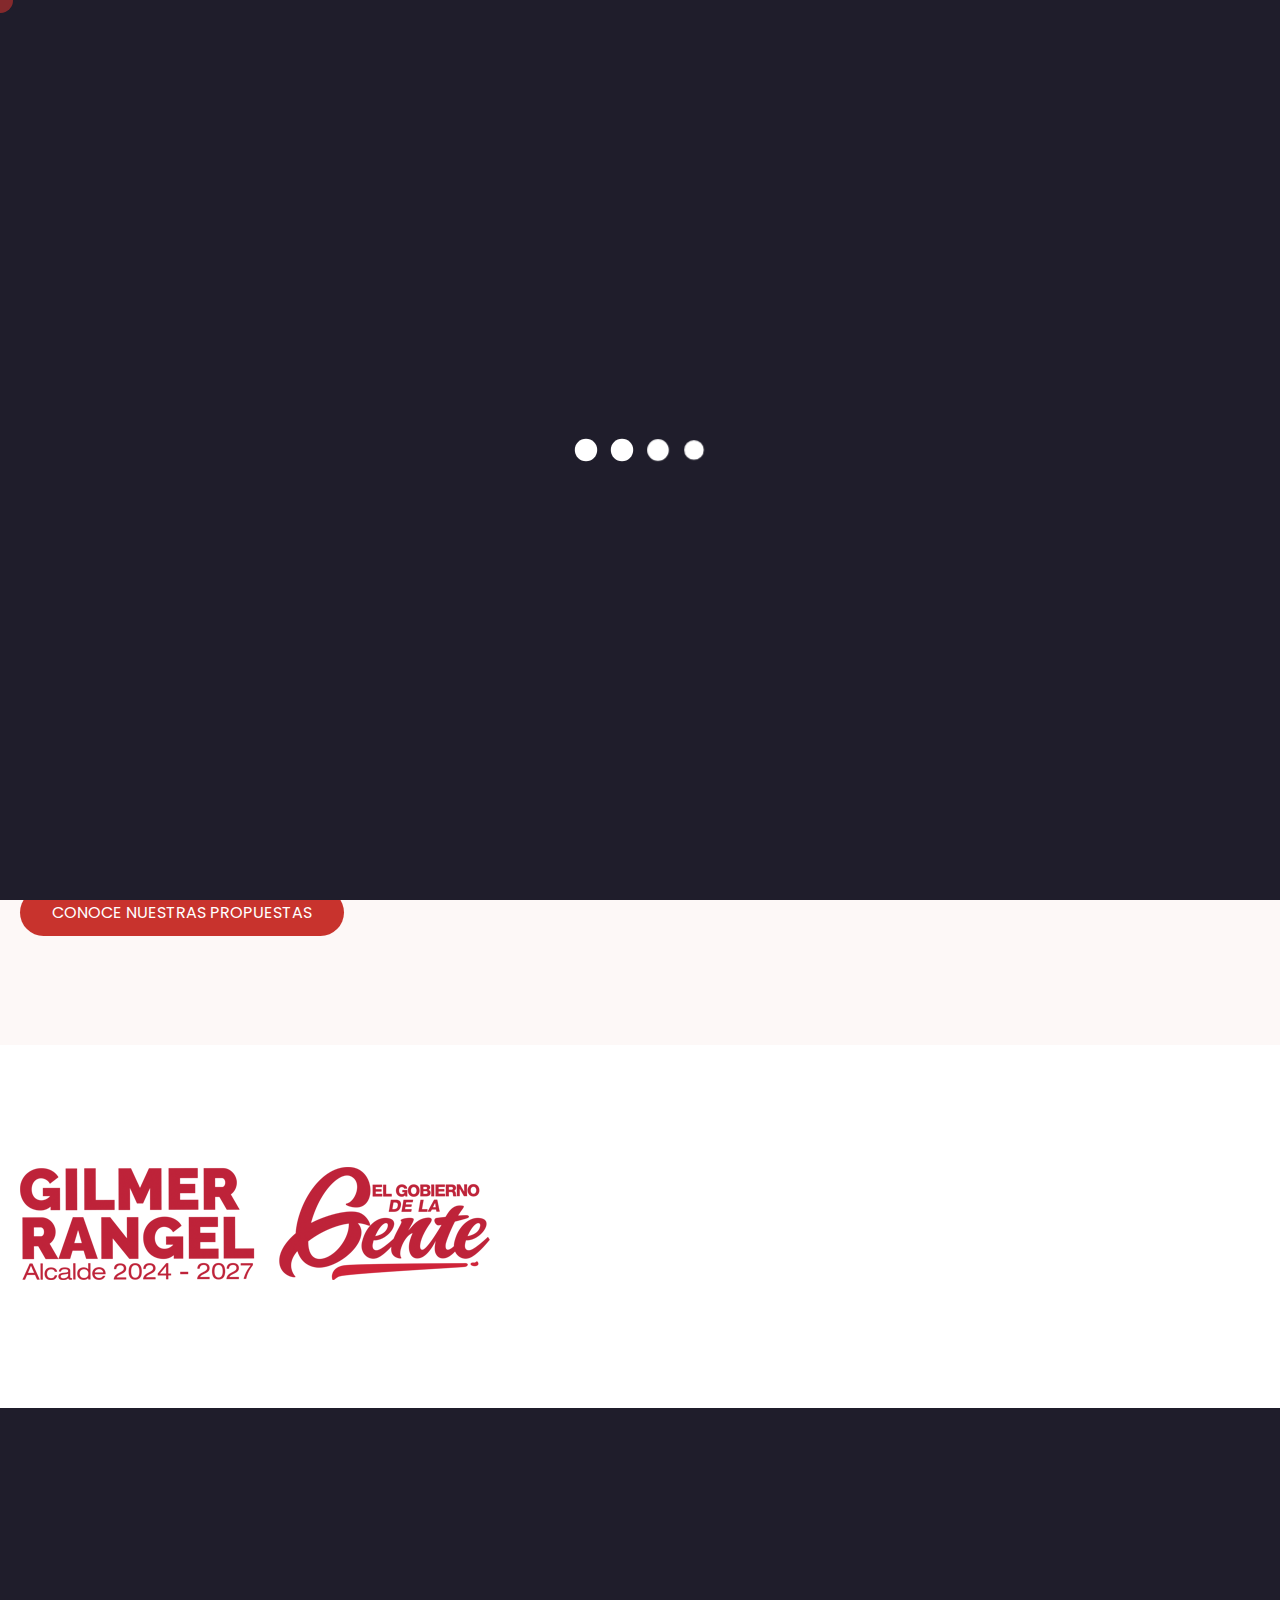
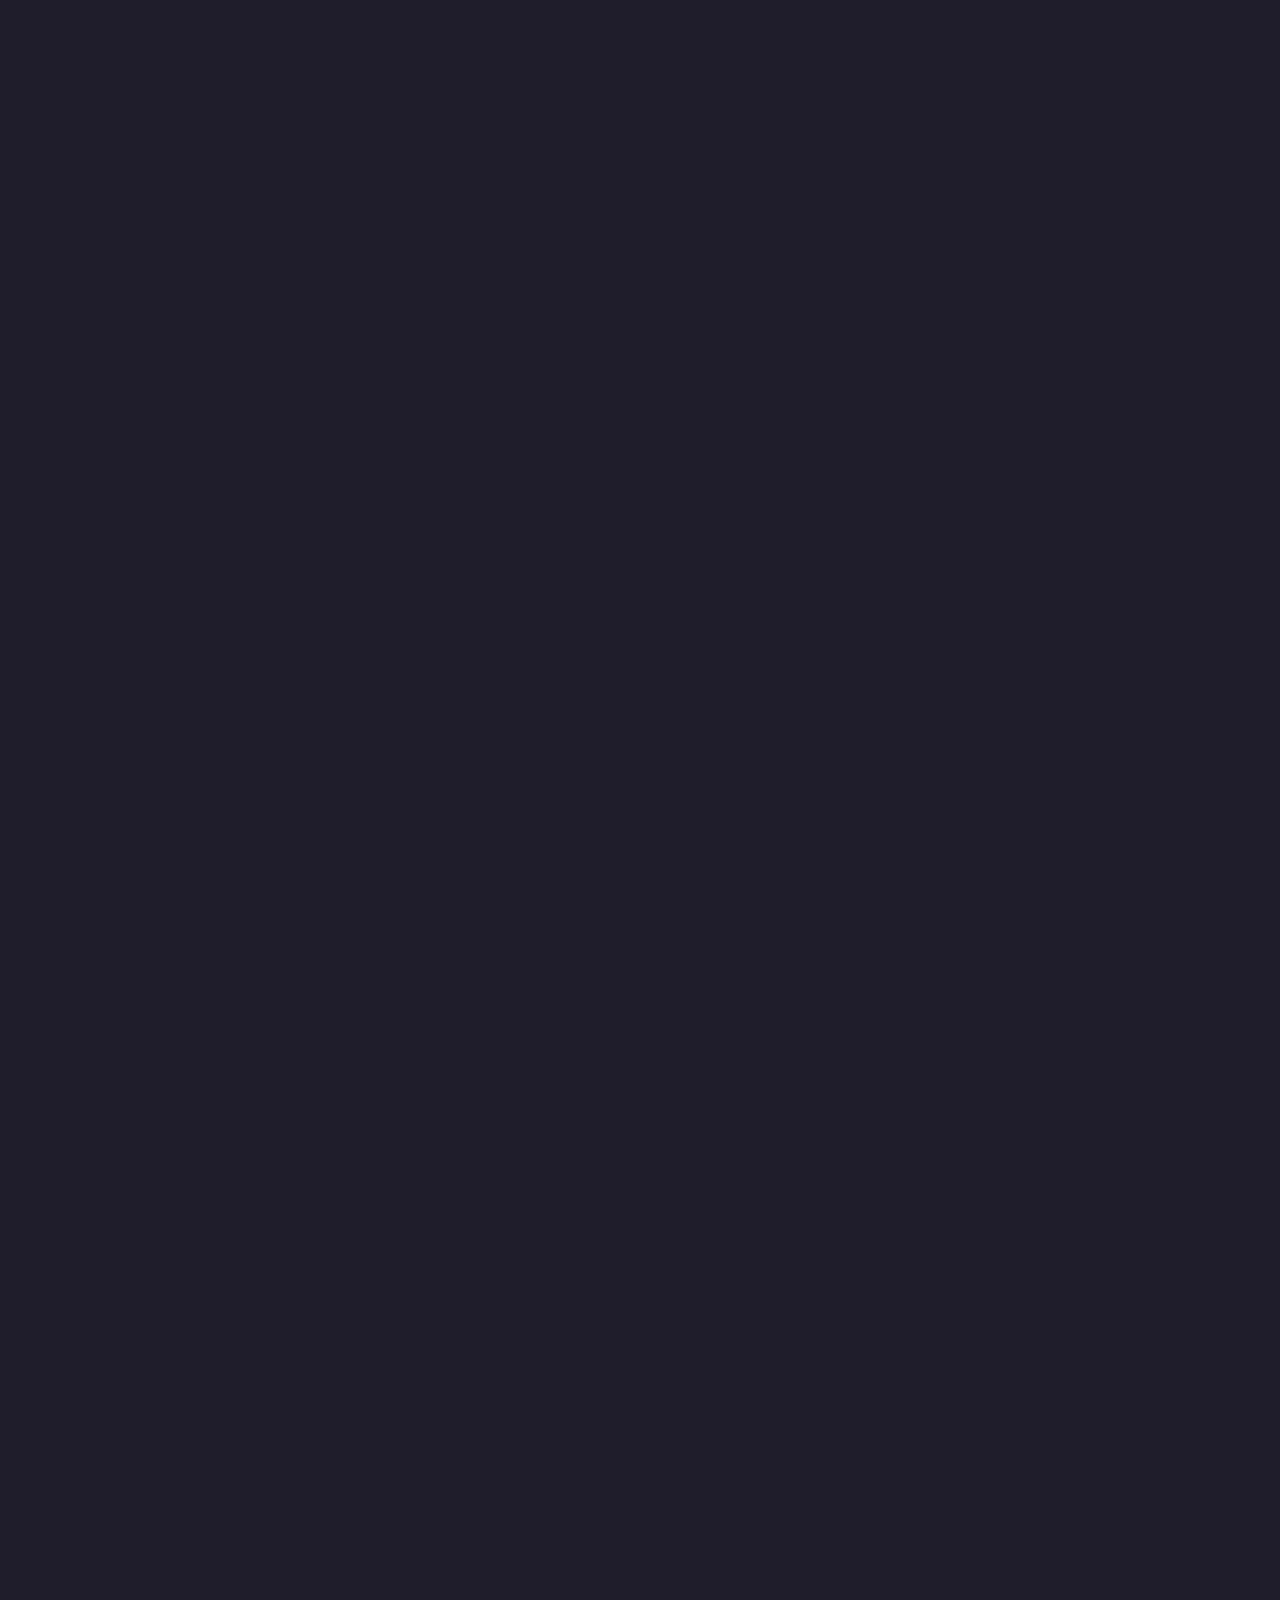
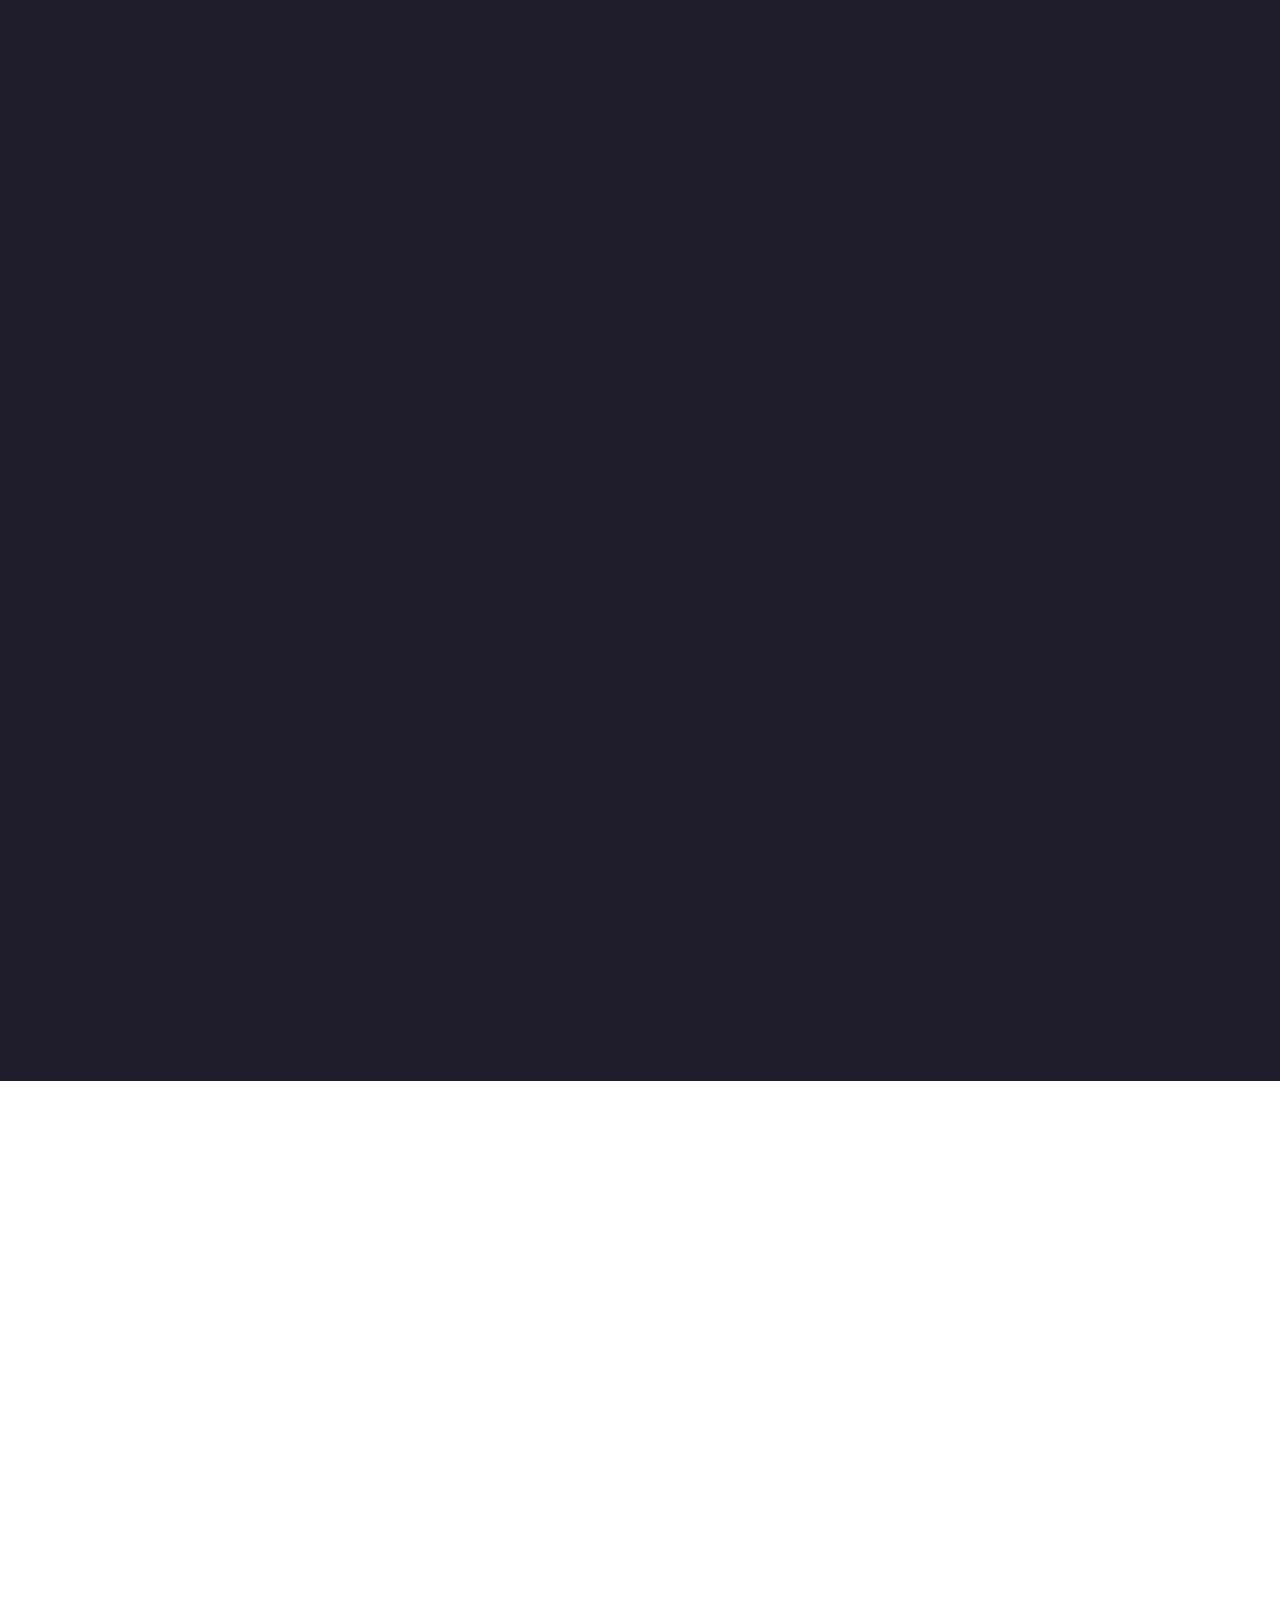
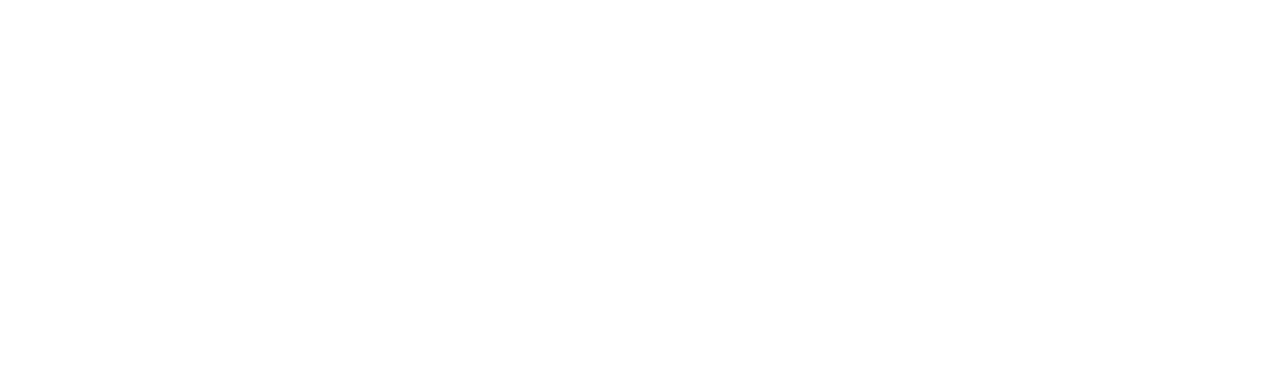
<file: index.html>
<!DOCTYPE html>
<html lang="en">

<head>
  <meta charset="UTF-8" />
  <meta name="viewport" content="width=device-width,initial-scale=1" />
  <title>Programa de Gobierno - Gimel Rangel</title>
  <!-- Aquí está el código para el favicon -->
  <link rel="icon" href="images/favicon.ico" type="image/x-icon" />

  <link type="text/css" rel="stylesheet" href="plugin/swiper/swiper-bundle.min.css" />
  <link type="text/css" rel="stylesheet" href="fonts/fontawesome/css/all.min.css" />
  <link type="text/css" rel="stylesheet" href="plugin/magnific-popup/magnific-popup.min.css" />
  <link type="text/css" rel="stylesheet" href="plugin/animate.css" />
  <link type="text/css" rel="stylesheet" href="css/style.css" />
</head>

<body>
  <!-- Preloader Start -->
  <div class="preloader">
    <div class="preloader__container">
      <div class="preloader__container__preload">
        <div class="preloader__container__preload__dot"></div>
        <div class="preloader__container__preload__dot"></div>
        <div class="preloader__container__preload__dot"></div>
        <div class="preloader__container__preload__dot"></div>
      </div>
    </div>
  </div>
  <!-- Preloader End -->

  <!-- Header start -->
  <header class="header">
    <div class="container">
      <div class="row justify-content-between align-items-center">
        <div class="brand-name-toggle d-flex align-items-center justify-content-between">
          <!-- Logo -->
          <div class="brand-name">
            <a href="#home">
              <img src="images/logo.png" alt="brand_logo" />
            </a>
          </div>
          <!-- Toggle -->
          <div class="toggle">
            <span></span>
            <span></span>
            <span></span>
          </div>
        </div>
        <!-- Nav -->
        <nav class="nav">
          <ul>
            <li class="current"><a href="#home">Inicio</a></li>
            <li><a href="#blog">Programa de Gobierno</a></li>
            <li><a href="#contact">Contactame</a></li>
          </ul>
        </nav>
      </div>
    </div>
  </header>
  <!-- Header End -->

  <!-- Home Section Start -->
  <section class="hero-section" id="home">
    <div class="container">
      <div class="row">
        <div class="divCentrado">
          <img class="fotoGilmer1" src="images/gilmerFondoSevilla.jpg" />
        </div>
        <div class="hero-text wow fadeInUp">
          <br />
          <br />
          <h1>Programa de Gobierno</h1>
          <p>
            Soy <b>Gilmer Rangel</b>, Sevillano, abogado de profesión, con
            cuatro especializaciones y más de 30 años de experiencia en el
            sector Público, 10 de ellos luchando contra la corrupción. Amante
            de los animales, defensor de la mujer, la familia y el valor de la
            amistad. Un hombre lleno de sueños y retos. Un Sevillano como
            Usted.
          </p>
          <p>
            Nuestro programa de <b>Gobierno 2024 -2027</b>, Es un gran reto y
            acciones conjuntas a todo nivel, que faciliten los consensos,
            entendimientos colectivos y la construcción de un equipo sólido de
            trabajo político, cívico social y comunitario, con ideales,
            valores y sensibilidad social donde prime la gente, el ciudadano
            de a pie; aquel que padece el rigor de no ser atendido con calidad
            y oportunidad en el servicio de salud; la madre cabezade hogar que
            carece de fuentes generadoras de empleo para sustentar su familia;
            el campesino que no ve retribuido su esfuerzo, pese a su ardua
            labor; el anciano relegado por el olvido y la dureza del paso de
            los años, o el joven que desea seguir encontrando nuevas
            oportunidades de estudio, empleo y viabilidad en su proyecto de
            vida en el Municipio, entre otros casos que hacen parte de nuestra
            realidad social.
          </p>
        </div>
        <div class="divCentrado">
          <a href="#blog" class="btn primary-btn">CONOCE NUESTRAS PROPUESTAS</a>
        </div>
      </div>
    </div>
  </section>
  <!-- Home Section End -->
  <!-- Support Section Start -->
  <section class="support-section wow fadeInUp">
    <div class="container">
      <div class="support-items">
        <div class="row">
          <!-- 01 support item start -->
          <div class="support-item">
            <div class="support-icon">
              <img class="svg" src="images/icons/exp.svg" alt="dora_img" />
            </div>
            <div class="support-text">
              <h3>10 Años</h3>
              <p>Contra la Corrupción</p>
            </div>
          </div>
          <!-- 01 support item end -->
          <!-- 02 support item start -->
          <div class="support-item">
            <div class="support-icon">
              <img class="svg" src="images/icons/projectIcon.svg" alt="dora_img" />
            </div>
            <div class="support-text">
              <h3>4 Especializaciones</h3>
              <p>En Diferentes Áreas del Derecho</p>
            </div>
          </div>
          <!-- 02 support item end -->
          <!-- 03 support item start -->
          <div class="support-item">
            <div class="support-icon">
              <img class="svg" src="images/icons/support.svg" alt="dora_img" />
            </div>
            <div class="support-text">
              <h3>Contacto Directo</h3>
              <p>311-663-6126</p>
            </div>
          </div>
          <!-- 03 support item end -->
        </div>
      </div>
    </div>
  </section>
  <!-- Support Section End -->

  <!-- Feedback Section Start -->
  <section class="feedback-section">
    <div class="container">
      <div class="feedback-section-title-cont">
        <!-- Feedback Title -->
        <div class="divCentrado">
          <img class="logosCampana" src="images/logosCampana.png" />
        </div>
        <div class="section_title wow fadeInUp divCentrado">
          <br><br>
          <h1>GILMER RANGEL</h1>
          <h2>Sevillano Como Tú!</h2>
        </div>
      </div>
    </div>
  </section>
  <!-- Feedback Section End -->
  <!-- Blog Section Start -->
  <section class="blog-section fill-section" id="blog">
    <div class="container">
      <!-- Blog Titel -->
      <div class="section_title wow fadeInUp center">
        <p>Línea Estratégica 1</p>
        <h2>El gobierno de la gente con salud digna hacía una sociedad más justa y equitativa</h2>
      </div>
      <div class="blog-items">
        <!-- 01 blog item start -->
        <div class="blog-item">
          <div class="wow fadeInUp item__">
            <a href="#blog-popup-1" class="blog-item-img">
              <img src="images/blog/salud.png" alt="dora_img" />
            </a>
            <div class="blog-info">
              <a href="#blog-popup-1" class="category">Sector Salud</a>
              <h4>
                <a href="#blog-popup-1">Leer Más...</a>
              </h4>
            </div>
          </div>
          <!-- Hidden item -->
          <div id="blog-popup-1" class="mfp-fade mfp-hide">
            <div class="content">
              <div class="img">
                <img src="images/blog/salud.png" alt="dora_img" />
              </div>
              <div class="des">
                <h4>Sector Salud</h4>
                <p>
                  - Gestionar la articulación y conformación ante las EPS e
                  IPS, de un equipo interdisciplinario o grupo de APS
                  (atención primaria en salud) en zona rural.
                </p>
                <p>
                  - Promover ante el Hospital local el correcto funcionamiento
                  y la recu- peración de la infraestructura de los centros de
                  salud en zona urbana (tres es- quinas) y rural,
                  descentralizando y desconcentrando los servicios de salud de
                  la ESE.
                </p>
                <p>
                  - Promover la conformación de la oficina defensora del
                  paciente y las judicaturas en derecho para la defensa,
                  remoción de barreras y asesoría del Usuario en salud,
                  humanizando el servicio y la atención.
                </p>
                <p>
                  - Fortalecer los Centros de Atención Primaria en Salud
                  (CAPS) en zona rural (Cumbarco, La Melva, San Antonio,
                  Coloradas, Corozal) y urbanos (El Lago) con equipos médicos
                  itinerantes que lleguen a estos sectores, en articulación
                  con la ESE e IPS.
                </p>
                <p>
                  - Creación de la línea telefónica mujer, con el fin de
                  apoyar y orientar a las mujeres víctimas de cualquier tipo,
                  modalidad y forma de violencia, proporcionando intervención
                  en crisis, apoyo psicológico y asesoría jurídica de primer
                  contacto.
                </p>
              </div>
            </div>
          </div>
        </div>
        <!-- 01 blog item end -->
        <!-- 02 blog item start -->
        <div class="blog-item">
          <div class="wow fadeInUp item__">
            <a href="#blog-popup-2" class="blog-item-img">
              <img src="images/blog/educacion.png" alt="dora_img" />
            </a>
            <div class="blog-info">
              <a href="#blog-popup-2" class="category">Sector Educación</a>
              <h4>
                <a href="#blog-popup-2">Leer Más...</a>
              </h4>
            </div>
          </div>
          <!-- Hidden item -->
          <div id="blog-popup-2" class="mfp-fade mfp-hide">
            <div class="content">
              <div class="img">
                <img src="images/blog/educacion.png" alt="dora_img" />
              </div>
              <div class="des">
                <h4>Sector Educación</h4>
                <p>
                  - Gestión para la ampliación de la oferta académica Pública
                  de calidad para la Educación Técnica, Tecnológica y
                  Superior.
                </p>
                <p>
                  - Gestionar las condiciones institucionales para fortalecer
                  la oferta académica del nodo de la Universidad del Valle.
                </p>
                <p>
                  - Fortalecimiento de los procesos y estrategias para
                  garantizar la educación gratuita a la primera infancia.
                </p>
              </div>
            </div>
          </div>
        </div>
        <!-- 02 blog item end -->
        <!-- 03 blog item start -->
        <div class="blog-item">
          <div class="wow fadeInUp item__">
            <a href="#blog-popup-3" class="blog-item-img">
              <img src="images/blog/saneamiento.png" alt="dora_img" />
            </a>
            <div class="blog-info">
              <a href="#blog-popup-3" class="category">Sector Saneamiento Básico</a>
              <h4>
                <a href="#blog-popup-3">Leer Más...</a>
              </h4>
            </div>
          </div>
          <!-- Hidden item -->
          <div id="blog-popup-3" class="mfp-fade mfp-hide">
            <div class="content">
              <div class="img">
                <img src="images/blog/saneamiento.png" alt="dora_img" />
              </div>
              <div class="des">
                <h4>Sector Educación</h4>
                <p>
                  - Otorgamiento de subsidios de servicios públicos a los
                  estratos 1 y 2.
                </p>
                <p>
                  - Gestión para la Creación de la Empresa de Reciclaje y
                  Aprovechamiento de Residuos Sólidos Publica “ERAR” del
                  Municipio de Sevilla.
                </p>
                <p>
                  - Gestión de estudios para la proyección de acueductos
                  regionales, sistemas de riegos sostenibles y sustentables en
                  la zona rural del Municipio de Sevilla.
                </p>
                <p>
                  - Gestión ante la Corporación Autónoma Regional del Valle
                  del Cauca- CVC y los diferentes ministerios para la
                  financiación y construcción de la Planta de Tratamiento de
                  Aguas Residuales PTAR para el casco urbano de Sevilla.
                </p>
                <p>
                  - Mantener la aplicación del mínimo vital de agua para los
                  usuarios estratificados en el estrato 1.
                </p>
                <p>
                  - Gestión ante la empresa prestadora del servicio de
                  alcantarillado y agua potable ACUAVALLE para la
                  implementación y puesta en marcha de Plan Maestro de
                  Alcantarillado.
                </p>
              </div>
            </div>
          </div>
        </div>
        <!-- 03 blog item end -->
      </div>
      <div class="blog-items">
        <!-- 04 blog item start -->
        <div class="blog-item">
          <div class="wow fadeInUp item__">
            <a href="#blog-popup-4" class="blog-item-img">
              <img src="images/blog/deporte.png" alt="dora_img" />
            </a>
            <div class="blog-info">
              <a href="#blog-popup-4" class="category">Sector Deporte</a>
              <h4>
                <a href="#blog-popup-4">Leer Más...</a>
              </h4>
            </div>
          </div>
          <!-- Hidden item -->
          <div id="blog-popup-4" class="mfp-fade mfp-hide">
            <div class="content">
              <div class="img">
                <img src="images/blog/deporte.png" alt="dora_img" />
              </div>
              <div class="des">
                <h4>Sector Deporte</h4>
                <p>
                  - Gestionar la sostenibilidad financiera de los escenarios
                  deportivos que permita el acceso gratuito a la población más
                  vulnerables del territorio.
                </p>
                <p>
                  - Gestionar la implementación de nuevos programas que
                  fomenten la rec- reación, actividad física y el deporte
                  social/comunitario como herramienta para el desarrollo
                  humano, la salud, la convivencia y la paz.
                </p>
                <p>
                  - Masificación y ampliación de la cobertura de programas y
                  actividades de- portivas en la zona rural y urbana.
                </p>
                <p>
                  - Realización de torneos Interbarrios e Interveredales como
                  estrategia de in- tervención social e integral.
                </p>
                <p>
                  - Reconocimiento y apoyo a las prácticas y disciplinas
                  deportivas, deportistas competitivos y a la construcción
                  colectiva de agendas con la comunidad deportiva.
                </p>
              </div>
            </div>
          </div>
        </div>
        <!-- 04 blog item end -->
        <!-- 05 blog item start -->
        <div class="blog-item">
          <div class="wow fadeInUp item__">
            <a href="#blog-popup-5" class="blog-item-img">
              <img src="images/blog/cultura.png" alt="dora_img" />
            </a>
            <div class="blog-info">
              <a href="#blog-popup-5" class="category">Sector Cultura</a>
              <h4>
                <a href="#blog-popup-5">Leer Más...</a>
              </h4>
            </div>
          </div>
          <!-- Hidden item -->
          <div id="blog-popup-5" class="mfp-fade mfp-hide">
            <div class="content">
              <div class="img">
                <img src="images/blog/cultura.png" alt="dora_img" />
              </div>
              <div class="des">
                <h4>Sector Cultura</h4>
                <p>
                  - Gestión del proyecto denominado “CONCHA ACÚSTICA” para el desarrollo de la agenda cultural en la
                  Tarima del Parque Uribe.
                </p>
                <p>
                  - Articulación entre sector oficial, empresarial y gremial para diversificar la oferta turística,
                  creación de planes de acción, generación de valor, formalización y regulación permanente a los
                  prestadores de servicios turísticos.
                </p>
                <p>
                  - Posicionamiento del Municipio como SEVILLA DESTINO TURISTICO CULTURAL.
                </p>
                <p>
                  - Fortalecimiento del Consejo Municipal de Cultura, del Concurso Interinstitucional Escolar de Música
                  y de la Escuela Municipal de Música.
                </p>
              </div>
            </div>
          </div>
        </div>
        <!-- 05 blog item end -->
        <!-- 06 blog item start -->
        <div class="blog-item">
          <div class="wow fadeInUp item__">
            <a href="#blog-popup-6" class="blog-item-img">
              <img src="images/blog/vivienda.png" alt="dora_img" />
            </a>
            <div class="blog-info">
              <a href="#blog-popup-6" class="category">Sector Vivienda</a>
              <h4>
                <a href="#blog-popup-6">Leer Más...</a>
              </h4>
            </div>
          </div>
          <!-- Hidden item -->
          <div id="blog-popup-6" class="mfp-fade mfp-hide">
            <div class="content">
              <div class="img">
                <img src="images/blog/vivienda.png" alt="dora_img" />
              </div>
              <div class="des">
                <h4>Sector Vivienda</h4>
                <p>
                  - Materialización de los Proyectos que cursan actualmente de construcción de Vivienda de Interés
                  Social y Prioritaria.
                </p>
                <p>
                  - Buscar predios urbanizables propiedad del municipio de entidades del orden Nacional para el
                  desarrollo de proyectos de construcción de vivienda urbana y rural, que permita atender el déficit
                  cualitativo y cuantitativo existente.
                </p>
                <p>
                  - Postulación de proyectos para el mejoramiento de vivienda urbana y rural ante el Ministerio de
                  Vivienda y entidades de orden Departamental y Nacional.
                </p>
              </div>
            </div>
          </div>
        </div>
        <!-- 06 blog item end -->
      </div>
      <div class="blog-items">
        <!-- 07 blog item start -->
        <div class="blog-item">
          <div class="wow fadeInUp item__">
            <a href="#blog-popup-7" class="blog-item-img">
              <img src="images/blog/juventud.png" alt="dora_img" />
            </a>
            <div class="blog-info">
              <a href="#blog-popup-7" class="category">Sector Juventud</a>
              <h4>
                <a href="#blog-popup-7">Leer Más...</a>
              </h4>
            </div>
          </div>
          <!-- Hidden item -->
          <div id="blog-popup-7" class="mfp-fade mfp-hide">
            <div class="content">
              <div class="img">
                <img src="images/blog/juventud.png" alt="dora_img" />
              </div>
              <div class="des">
                <h4>Sector Juventud</h4>
                <p>
                  - Implementación de la política pública de juventud; fortalecimiento de espacios y actividades de
                  participación y promoción juvenil como la semana de la juventud, plataforma municipal de juventud,
                  consejo municipal de juventud, programa de incentivos juveniles.
                </p>
                <p>
                  - Conformación de LA CASA JOVEN para la formación socio-cultural, comunitaria, política, participativa
                  y el desarrollo integral de la juventud.
                </p>
                <p>
                  - Conformación del Banco de Proyectos e iniciativas juveniles, para fomentar el espíritu emprendedor,
                  la generación de empleo y oportunidades entre los jóvenes del área urbana y rural.
                </p>
                <p>
                  - Apoyo y fortalecimiento de los grupos juveniles y del Consejo Municipal de Juventudes, así como las
                  actividades culturales, deportivas y académicas promovidas por estos.
                </p>
              </div>
            </div>
          </div>
        </div>
        <!-- 07 blog item end -->
        <!-- 08 blog item start -->
        <div class="blog-item">
          <div class="wow fadeInUp item__">
            <a href="#blog-popup-8" class="blog-item-img">
              <img src="images/blog/grupos_vulnerables.png" alt="dora_img" />
            </a>
            <div class="blog-info">
              <a href="#blog-popup-8" class="category">Sector Grupos Vulnerables</a>
              <h4>
                <a href="#blog-popup-8">Leer Más...</a>
              </h4>
            </div>
          </div>
          <!-- Hidden item -->
          <div id="blog-popup-8" class="mfp-fade mfp-hide">
            <div class="content">
              <div class="img">
                <img src="images/blog/grupos_vulnerables.png" alt="dora_img" />
              </div>
              <div class="des">
                <h4>Sector Grupos Vulnerables</h4>
                <p>
                  - Promover con las empresas de transporte público una tarifa preferencial para las personas con
                  discapacidad.
                </p>
                <p>
                  - Promover con la participación del sector público, privado, ONGS y otros, la conformación de un banco
                  de ayudas técnicas para personas en condición de discapacidad.
                </p>
                <p>
                  - Apoyo y Fortalecimiento de las Políticas Públicas Municipales para la mujer; gestión de la
                  estrategia integral “casa rosa” con entidades departamentales; fortalecimiento y descentralización de
                  los procesos liderados por la casa de la mujer.
                </p>
                <p>
                  - Atención Integral a la población en condición de discapacidad, fortalecimiento de la Política
                  Pública de Discapacidad.
                </p>
                <p>
                  - Apoyo de instituciones como el Centro Día, Hogares de Paso y Ancianatos para la atención integral
                  del adulto mayor.
                </p>
                <p>
                  - Desarrollar estrategias educativas para los niños, niñas y adolescentes en comportamiento y salud en
                  aras de prevenir los embarazos en adolescentes.
                </p>
                <p>
                  - Apoyo y fortalecimiento de los grupos de madres cabeza de hogar, comunidad LGBTI, comunidades
                  campesinas, población Indígena, población afrodescendiente, negras, víctimas del conflicto, población
                  desplazada, y otros grupos minoritarios garantizando la inclusión y el respeto por la libertad y las
                  diferencias.
                </p>
                <p>
                  - Apoyo integral a la infancia y la adolescencia mediante estrategias concertadas que prevengan el
                  abuso sexual, mejorando el libre desarrollo y eviten que sean víctimas de los delitos cibernéticos.
                </p>
              </div>
            </div>
          </div>
        </div>
        <!-- 08 blog item end -->
      </div>
      <br>
      <br>
      <!-- Blog Titel -->
      <div class="section_title wow fadeInUp center">
        <p>Línea Estratégica 2</p>
        <h2>El gobierno de la gente con empleo y oportunidades para el desarrollo económico y rural, con sostenibilidad
          ambiental.</h2>
      </div>
      <div class="blog-items">
        <!-- 09 blog item start -->
        <div class="blog-item">
          <div class="wow fadeInUp item__">
            <a href="#blog-popup-9" class="blog-item-img">
              <img src="images/blog/empleo_desarrollo.png" alt="dora_img" />
            </a>
            <div class="blog-info">
              <a href="#blog-popup-9" class="category">Sector Empleo y Desarrollo Económico</a>
              <h4>
                <a href="#blog-popup-9">Leer Más...</a>
              </h4>
            </div>
          </div>
          <!-- Hidden item -->
          <div id="blog-popup-9" class="mfp-fade mfp-hide">
            <div class="content">
              <div class="img">
                <img src="images/blog/empleo_desarrollo.png" alt="dora_img" />
              </div>
              <div class="des">
                <h4>Sector Empleo y Desarrollo Económico</h4>
                <p>
                  - Promover estrategias, encaminadas a generar incentivos tributarios en el impuesto de industria y
                  comercio a las empresas que deseen establecerse en el municipio, y que promuevan la generación de
                  empleo.
                </p>
                <p>
                  - Articulación con el SENA y Centros Educativos de Formación Técnica Laboral, para la formación en
                  artes, oficios y otras actividades.
                </p>
                <p>
                  - Formulación de la POLITICA PÚBLICA DE EMPLEO FORMAL Y PRODUCTIVIDAD para el Municipio de Sevilla.
                </p>
                <p>
                  - Fortalecimiento empresarial de los proyectos sociales, especialmente liderados y desarrollados por
                  la Casa de la Mujer.
                </p>
                <p>
                  - Formulación y desarrollo de estrategias innovadoras que integren la infraestructura turística y la
                  conectividad vial urbana y rural.
                </p>
                <p>
                  - Desarrollar estrategias educativas para los niños, niñas y adolescentes en comportamiento y salud en
                  aras de prevenir los embarazos en adolescentes.
                </p>
                <p>
                  - Apoyo y fortalecimiento de los grupos de madres cabeza de hogar, comunidad LGBTI, comunidades
                  campesinas, población Indígena, población afrodescendiente, negras, víctimas del conflicto, población
                  desplazada, y otros grupos minoritarios garantizando la inclusión y el respeto por la libertad y las
                  diferencias.
                </p>
                <p>
                  - Apoyo integral a la infancia y la adolescencia mediante estrategias concertadas que prevengan el
                  abuso sexual, mejorando el libre desarrollo y eviten que sean víctimas de los delitos cibernéticos.
                </p>
              </div>
            </div>
          </div>
        </div>
        <!-- 09 blog item end -->
        <!-- 010 blog item start -->
        <div class="blog-item">
          <div class="wow fadeInUp item__">
            <a href="#blog-popup-10" class="blog-item-img">
              <img src="images/blog/campo.png" alt="dora_img" />
            </a>
            <div class="blog-info">
              <a href="#blog-popup-10" class="category">Sector El Campo</a>
              <h4>
                <a href="#blog-popup-10">Leer Más...</a>
              </h4>
            </div>
          </div>
          <!-- Hidden item -->
          <div id="blog-popup-10" class="mfp-fade mfp-hide">
            <div class="content">
              <div class="img">
                <img src="images/blog/campo.png" alt="dora_img" />
              </div>
              <div class="des">
                <h4>Sector El Campo</h4>
                <p>
                  - Gestionar el proyecto de PARQUE TEMÁTICO DEL CAMPO Y EL CAFÉ SEVILLANO con vocación educativa,
                  productiva y turística que integre diferentes sectores de la economía local en lo que se conoce hoy
                  como parque recreacional.
                </p>
                <p>
                  - Creación de la CASA DEL CAMPO Y PUEBLO SEVILLANO que funcione como Centro de Promoción y Apoyo a la
                  Productividad de la comunidad Campesina que subsiste de actividades primarias y agropecuarias.
                </p>
                <p>
                  - Gestión para la creación de la Central de Sacrificio de Ganado Bovino, Porcino y Ovino que fomente
                  la productividad, tecnificación e innovación agropecuaria.
                </p>
                <p>
                  - Promover un fondo de oportunidades para los pequeños productores agropecuarios, que sirva de
                  apalancamiento a la innovación productiva.
                </p>
                <p>
                  - Apoyo y fortalecimiento de proyectos, cadenas, esquemas y asociaciones productivas, y mercados
                  campesinos locales.
                </p>
              </div>
            </div>
          </div>
        </div>
        <!-- 010 blog item end -->
        <!-- 011 blog item start -->
        <div class="blog-item">
          <div class="wow fadeInUp item__">
            <a href="#blog-popup-11" class="blog-item-img">
              <img src="images/blog/infraestructura_vial.png" alt="dora_img" />
            </a>
            <div class="blog-info">
              <a href="#blog-popup-11" class="category">Sector Infraestructura Vial</a>
              <h4>
                <a href="#blog-popup-11">Leer Más...</a>
              </h4>
            </div>
          </div>
          <!-- Hidden item -->
          <div id="blog-popup-11" class="mfp-fade mfp-hide">
            <div class="content">
              <div class="img">
                <img src="images/blog/infraestructura_vial.png" alt="dora_img" />
              </div>
              <div class="des">
                <h4>Sector Infraestructura Vial</h4>
                <p>
                  - Desarrollo de jornadas de mantenimiento de vías terciarias con participación comunitaria, de
                  habitantes, camineros y propietarios, a través de figuras como mingas, convenios solidarios e
                  interadministrativos de caminos comunales en asociación con las Juntas de Acción Comunal.
                </p>
                <p>
                  - Realizar gestiones para la recuperación de la malla vial limítrofe con Municipios vecinos como
                  Caicedonia, Bugalagrande, Ronces Valles, Tuluá entre otros. Por medio de convenios
                  interadministrativos con las entidades territoriales.
                </p>
                <p>
                  - Expansión, mantenimiento y modernización del sistema de alumbrado público.
                </p>
                <p>
                  - Gestión de proyectos de adecuación, mantenimiento y mejoramiento vial en la zona Urbana y Rural.
                </p>
                <p>
                  - Promoción de la cultura y seguridad vial, a través del desarrollo de programas de señalización,
                  demarcación, y establecimiento de zonas de parqueos reguladas.
                </p>
              </div>
            </div>
          </div>
        </div>
        <!-- 011 blog item end -->
      </div>
      <div class="blog-items">
        <!-- 012 blog item start -->
        <div class="blog-item">
          <div class="wow fadeInUp item__">
            <a href="#blog-popup-12" class="blog-item-img">
              <img src="images/blog/sostenibilidad.png" alt="dora_img" />
            </a>
            <div class="blog-info">
              <a href="#blog-popup-12" class="category">Sector Sostenibilidad del Territorio</a>
              <h4>
                <a href="#blog-popup-12">Leer Más...</a>
              </h4>
            </div>
          </div>
          <!-- Hidden item -->
          <div id="blog-popup-12" class="mfp-fade mfp-hide">
            <div class="content">
              <div class="img">
                <img src="images/blog/sostenibilidad.png" alt="dora_img" />
              </div>
              <div class="des">
                <h4>Sector Sostenibilidad del Territorio</h4>
                <p>
                  - Fomentar la protección y mantenimiento del pulmón urbano (Humedal de Siracusa).
                </p>
                <p>
                  - Gestionar estrategias y programas de protección animal, encaminados a la prevención del maltrato
                  animal y la buena tenencia, articulados con las organizaciones y asociaciones locales de protección
                  animal.
                </p>
                <p>
                  - Gestión de proyectos de energías limpias, renovables y sustentables.
                </p>
                <p>
                  - Gestionar la adquisición de predios de interés Ambiental y la implementación de Programas de Pagos
                  por Servicios Ambientales PSA en zonas declaradas de Protección.
                </p>
              </div>
            </div>
          </div>
        </div>
        <!-- 012 blog item end -->
        <!-- 013 blog item start -->
        <div class="blog-item">
          <div class="wow fadeInUp item__">
            <a href="#blog-popup-13" class="blog-item-img">
              <img src="images/blog/gestion_riesgo.png" alt="dora_img" />
            </a>
            <div class="blog-info">
              <a href="#blog-popup-13" class="category">Sector Atención de Riesgos</a>
              <h4>
                <a href="#blog-popup-13">Leer Más...</a>
              </h4>
            </div>
          </div>
          <!-- Hidden item -->
          <div id="blog-popup-13" class="mfp-fade mfp-hide">
            <div class="content">
              <div class="img">
                <img src="images/blog/gestion_riesgo.png" alt="dora_img" />
              </div>
              <div class="des">
                <h4>Sector Atención de Riesgos</h4>
                <p>
                  - Implementación del Plan Básico de Ordenamiento Territorial PBOT, a través de su matriz de programa y
                  proyectos, para la ejecución de proyectos gestión que mitiguen el riesgo en sitios como Barrio
                  Monserrate, Barrio Cafetero, Barrio San José y margen de la quebrada San José.
                </p>
                <p>
                  - Fortalecimiento y articulación con los organismos de socorro para la eficiente atención de fenómenos
                  naturales y/o antrópicos, en el marco del Plan Municipal de Gestión de Riesgo de Desastres PMGRD.
                </p>
                <p>
                  - Gestionar las estrategias ante las autoridades competentes para otorgar exenciones en impuesto
                  predial, a los predios ubicados en zona de alto riesgo.
                </p>
              </div>
            </div>
          </div>
        </div>
        <!-- 013 blog item end -->
      </div>
      <br>
      <br>
      <!-- Blog Titel -->
      <div class="section_title wow fadeInUp center">
        <p>Línea Estratégica 3</p>
        <h2>El gobierno de la gente contribuyendo a la garantía de derechos y el fortalecimiento institucional.</h2>
      </div>
      <div class="blog-items">
        <!-- 014 blog item start -->
        <div class="blog-item">
          <div class="wow fadeInUp item__">
            <a href="#blog-popup-14" class="blog-item-img">
              <img src="images/blog/fortalecimiento_institucional.png" alt="dora_img" />
            </a>
            <div class="blog-info">
              <a href="#blog-popup-14" class="category">Sector Fortalecimiento Institucional</a>
              <h4>
                <a href="#blog-popup-14">Leer Más...</a>
              </h4>
            </div>
          </div>
          <!-- Hidden item -->
          <div id="blog-popup-14" class="mfp-fade mfp-hide">
            <div class="content">
              <div class="img">
                <img src="images/blog/fortalecimiento_institucional.png" alt="dora_img" />
              </div>
              <div class="des">
                <h4>Sector Fortalecimiento Institucional</h4>
                <p>
                  - Formalización, organización y legalización de los organismos de acción comunal para la gestión de
                  alianzas, convenios y otros con entidades públicas y privadas.
                </p>
                <p>
                  - Gestionar las estrategias necesarias que permitan avanzar en las etapas del proceso liquidación de
                  las Empresas Publicas Municipales.
                </p>
                <p>
                  - Implementar el Rediseño Institucional correspondiente de la política nacional de formalización
                  laboral al interior de las entidades territoriales.
                </p>
                <p>
                  - Asistencia y acompañamiento institucional al Establecimiento Penitenciario de Mediana Seguridad y
                  Carcelario.
                </p>
                <p>
                  - Desarrollo de consejos comunitarios en la zona urbana y rural.
                </p>
                <p>
                  - Promover mecanismos de participación ciudadana, rendición pública de cuentas y gobierno abierto.
                </p>
                <p>
                  - Apoyo y respeto a la libertad religiosa en la Municipalidad, mediante el fortalecimiento de la
                  política pública.
                </p>
              </div>
            </div>
          </div>
        </div>
        <!-- 014 blog item end -->
        <!-- 015 blog item start -->
        <div class="blog-item">
          <div class="wow fadeInUp item__">
            <a href="#blog-popup-15" class="blog-item-img">
              <img src="images/blog/seguridad_ciudadana.png" alt="dora_img" />
            </a>
            <div class="blog-info">
              <a href="#blog-popup-15" class="category">Sector Seguridad Ciudadana</a>
              <h4>
                <a href="#blog-popup-15">Leer Más...</a>
              </h4>
            </div>
          </div>
          <!-- Hidden item -->
          <div id="blog-popup-15" class="mfp-fade mfp-hide">
            <div class="content">
              <div class="img">
                <img src="images/blog/seguridad_ciudadana.png" alt="dora_img" />
              </div>
              <div class="des">
                <h4>Sector Seguridad Ciudadana</h4>
                <p>
                  - Fortalecimiento de las estrategias de seguridad ciudadana en conjunto con la fuerza pública,
                  comunidad y capacidades organizacionales.
                </p>
                <p>
                  - Gestionar el aumento de pie de fuerza de la Policía y el Ejército Nacional.
                </p>
                <p>
                  - Realizar un trabajo de articulación con la Policía Nacional para que los cuadrantes establecidos
                  operen de manera correcta y que la ciudadanía sienta que cuentan con este sistema para su servicio y
                  protección.
                </p>
                <p>
                  - Gestionar el fortalecimiento de las capacidades tecnológicas y capacidad de CCTV (Cámaras de
                  Vigilancia) para mejorar la seguridad y convivencia ciudadana.
                </p>
              </div>
            </div>
          </div>
        </div>
        <!-- 015 blog item end -->
      </div>
    </div>
  </section>
  <!-- Blog Section End -->
  <!-- Contact Section Start -->
  <section class="contact-section" id="contact">
    <div class="container">
      <div class="contact-info-cont">
        <!-- Contact left -->
        <div class="contact-info">
          <div class="section_title wow fadeInUp">
            <h2>Contactame</h2>
          </div>
          <p class="wow fadeInUp">
            Puedes seguirme en mis redes sociales donde estare subiendo contenido de mis obras sociales.
          </p>
          <ul class="contact-social wow fadeInUp">
            <li>
              <a href="https://instagram.com/gilmerrangelabril?igshid=MzRlODBiNWFlZA==" target="_blank"><i
                  class="fab fa-instagram"></i></a>
            </li>
            <li>
              <a href="#" target="_blank"><i class="fab fa-twitter"></i></a>
            </li>
            <li>
              <a href="https://www.facebook.com/RangelPrimeroLaGente" target="_blank"><i
                  class="fab fa-facebook-f"></i></a>
            </li>
          </ul>
        </div>
        <!-- Contact right -->
        <form class="contact-form wow fadeInUp" id="formulario" method="POST">
          <h3>Escribenos tu mensaje, daremos respuesta lo mas pronto posible</h3>
          <input type="text" class="input-control" name="nombre" placeholder="Ingresa tu nombre" required />
          <input type="tel" class="input-control" name="telefono" id="telefono" placeholder="Ingresa tu teléfono" required />
          <input type="tel" class="input-control" id="confirme-telefono" name="confirme-telefono" placeholder="Confirma tu teléfono" required>
          <span id="confirmation-message"></span>
          <input type="email" class="input-control" name="correo" placeholder="Ingresa tu correo" required />
          <textarea class="input-control" name="mensaje" placeholder="Ingresa tu mensaje" required></textarea>
          <div class="form-btn">
            <button class="btn primary-btn" type="submit" id="enviarBtn" disabled>Enviar Mensaje</button>
          </div>
          <br>
          <!-- Contenedor donde mostrare la respuesta al usuario -->
          <div class="answer" id="answer"></div>
        </form>
      </div>
    </div>
  </section>
  <!-- Contact Section End -->
  <!-- Copyright -->
  <div class="copyright wow fadeInUp">
    <div class="container">
      <p>Gilmer Rangel <a>Alcalde</a> 2024 - 2027</p>
    </div>
  </div>
  <!-- Cursor -->
  <div class="cursor"></div>
  <!-- javascript en modulo o directo que necesito -->
  <!-- JS directo para validar en tiempo real que los numeros de telefono coincidan -->
  <script>
    //oyente de cada que el usuario tipea con el teclado
    document.addEventListener('DOMContentLoaded', function () {
      //declaro las variables que necesito
      const telefonoInput = document.querySelector('#telefono');
      const confirmeTelefonoInput = document.querySelector('#confirme-telefono');
      const confirmationMessage = document.querySelector('#confirmation-message');
      // Función para validar los teléfonos
      function validateTelephones() {
        if (telefonoInput.value === confirmeTelefonoInput.value) {
          confirmationMessage.textContent = 'Los números coinciden.';
          confirmationMessage.style.color = 'green';
          enviarBtn.removeAttribute("disabled");
        } else {
          confirmationMessage.textContent = 'Los números no coinciden.';
          confirmationMessage.style.color = 'red';
          enviarBtn.setAttribute("disabled", "true");
        }
      }
      // Agregar evento input para realizar la validación en tiempo real
      telefonoInput.addEventListener('input', validateTelephones);
      confirmeTelefonoInput.addEventListener('input', validateTelephones);
    });
  </script>
  <script src="js/jquery.min.js"></script>
  <script src="plugin/jquery.magnific-popup.min.js"></script>
  <script src="plugin/swiper/swiper-bundle.min.js"></script>
  <script src="plugin/imagesloaded/imagesloaded.pkgd.js"></script>
  <script src="plugin/isotope/isotope.js"></script>
  <script src="plugin/wow.min.js"></script>
  <script src="plugin/jquery.nav.min.js"></script>
  <script src="plugin/gsap.min.js"></script>
  <script src="js/main.js"></script>
  <script src="js/enviar_correo.js"></script>
</body>

</html>
</file>
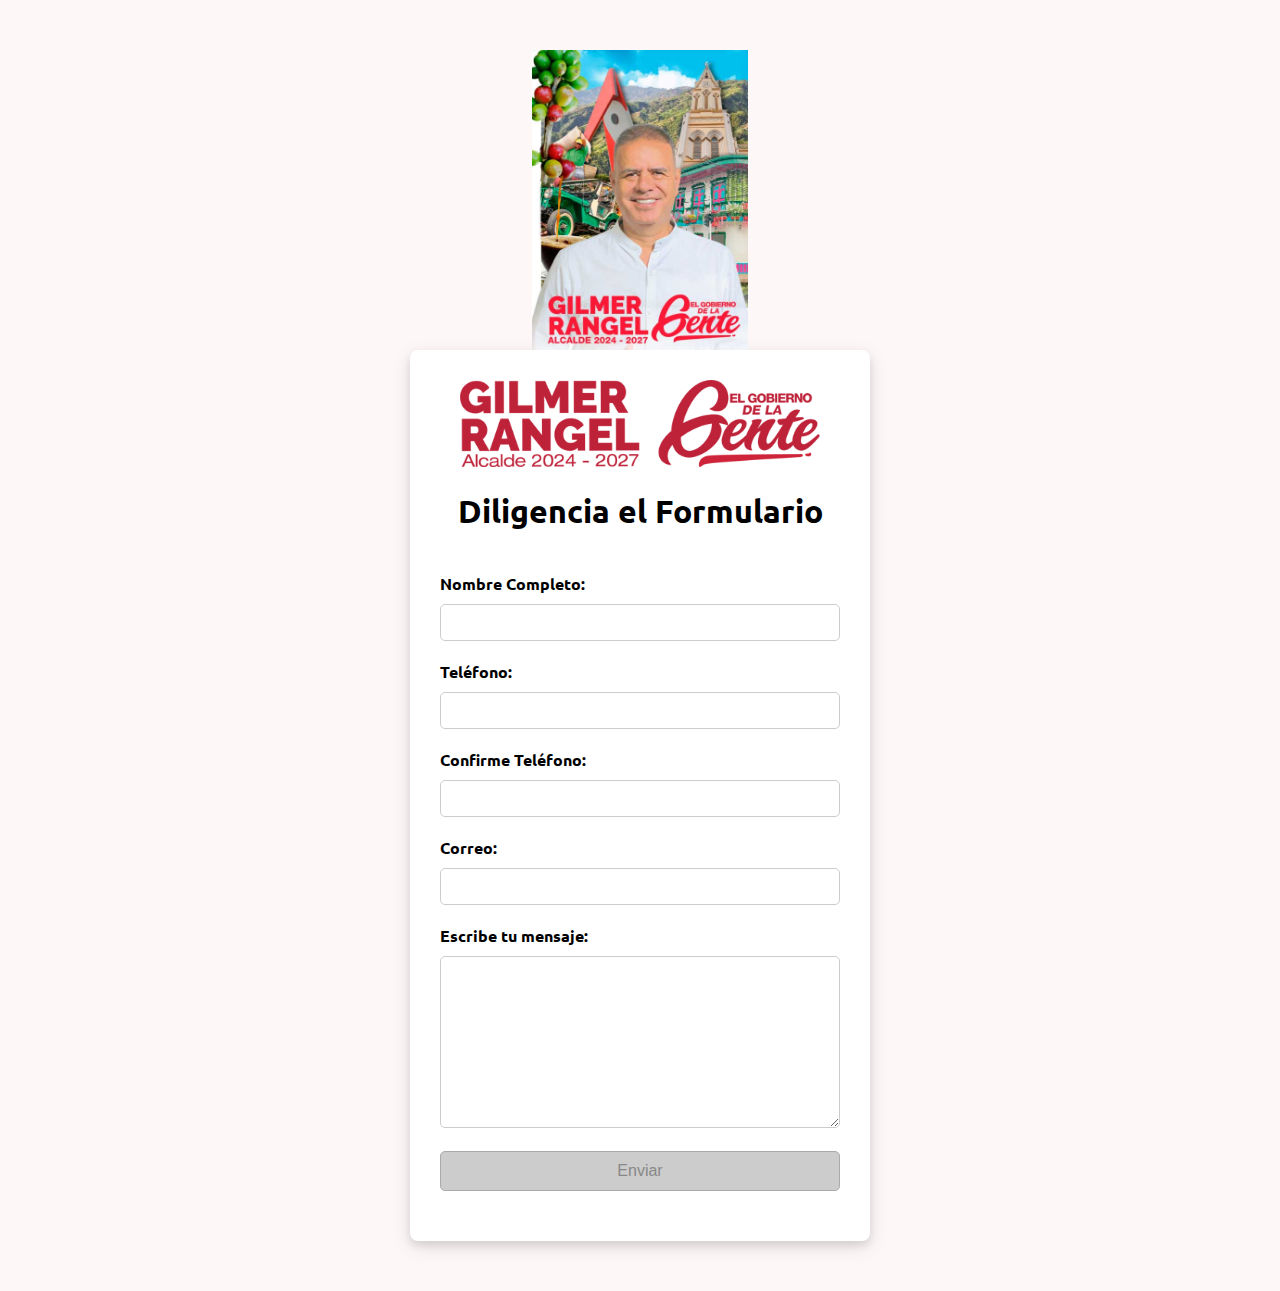
<file: inscripcion/index.html>
<!DOCTYPE html>
<html lang="es">

<head>
    <meta charset="UTF-8">
    <meta name="viewport" content="width=device-width, initial-scale=1.0">
    <title>Formulario para Sevilla</title>
    <!-- CSS personalizado -->
    <link rel="stylesheet" href="assets/css/style.css">
</head>

<body>
    <div class="img">
        <img src="assets/imgs/gilmerFondoSevilla.jpg" alt="">
    </div>
    <!-- HTML del formulario en cuestion, encerrado en un <form> -->
    <form id="form" method="POST">
        <div class="partido">
            <img src="assets/imgs/logosCampana.png" alt="">
        </div>
        <div class="input-group">
            <h1>Diligencia el Formulario</h1>
        </div>
        <br>
        <div class="input-group">
            <label for="nombre">Nombre Completo:</label>
            <input type="text" id="nombre" name="nombre" required>
        </div>

        <div class="input-group">
            <label for="telefono">Teléfono:</label>
            <input type="tel" id="telefono" name="telefono" required>
        </div>

        <div class="input-group">
            <label for="confirme-telefono">Confirme Teléfono:</label>
            <input type="tel" id="confirme-telefono" name="confirme-telefono" required>
            <span id="confirmation-message"></span>
        </div>

        <div class="input-group">
            <label for="correo">Correo:</label>
            <input type="email" id="correo" name="correo" required>
        </div>

        <div class="input-group">
            <label for="mensaje">Escribe tu mensaje:</label>
            <textarea id="mensaje" name="mensaje" rows="10"></textarea>
        </div>

        <input type="submit" value="Enviar" class="submit-btn" id="enviarBtn" disabled>
        <br>
        <!-- Contenedor donde mostrare la respuesta al usuario -->
        <div class="answer" id="answer"></div>
    </form>
    <!-- javascript en modulo o directo que necesito -->
    <!-- JS directo para validar en tiempo real que los numeros de telefono coincidan -->
    <script>
        //oyente de cada que el usuario tipea con el teclado
        document.addEventListener('DOMContentLoaded', function () {
            //declaro las variables que necesito
            const telefonoInput = document.querySelector('#telefono');
            const confirmeTelefonoInput = document.querySelector('#confirme-telefono');
            const confirmationMessage = document.querySelector('#confirmation-message');
            // Función para validar los teléfonos
            function validateTelephones() {
                if (telefonoInput.value === confirmeTelefonoInput.value) {
                    confirmationMessage.textContent = 'Los números coinciden.';
                    confirmationMessage.style.color = 'green';
                    enviarBtn.removeAttribute("disabled");
                } else {
                    confirmationMessage.textContent = 'Los números no coinciden.';
                    confirmationMessage.style.color = 'red';
                    enviarBtn.setAttribute("disabled", "true");
                }
            }
            // Agregar evento input para realizar la validación en tiempo real
            telefonoInput.addEventListener('input', validateTelephones);
            confirmeTelefonoInput.addEventListener('input', validateTelephones);
        });
    </script>
    <!-- JS modular para enviar el formulario -->
    <script src="assets/js/index.js"></script>
</body>

</html>
</file>
<file: css/style.css>
/*-----------------------------------------------------------------------------------

    Template Name: Dora Personal Portfolio Template
    Template URI: site.com
    Description: Dora is a one page style personal portfolio template for any professional like developer, designer, freelancer, engineer, specialist, content writer, instructor, photographer, freelancer, politician, or some other expert can demonstrate his bio, portfolio, skill set etc . It is easy to customise, all the layers well organised to make any change easy to do without any problems. Super easy to custom everything in the layouts, you will be free to mixing the elements and components to create your own design with business template. This will be a smart choice for your next projects.
    Author: CodeeFly 
    Author URI: https://themeforest.net/user/codeefly/
    Version: 1.0

--------------------------
    TABLE OF CONTENTS
--------------------------

    - Default css 
    - Bootstrap grid css
    - Popup css
    - Custom Cursor css
    - Preloader css
    - Common Classes css 
    - Custom Animation Css
    - Header css 
    - Hero css
    - Support css 
    - Service css
    - Experience css 
    - Work css 
    - Testimonial css 
    - Blog css 
    - Contact css
    - Footer css

-----------------------------------------------------------------------------------*/
/*---------------------------------------------------
                Dora Default css                   
---------------------------------------------------*/
@import url("https://fonts.googleapis.com/css2?family=Poppins:ital,wght@0,400;0,500;0,600;0,700;0,800;0,900;1,400;1,500;1,600;1,700;1,800;1,900&display=swap");
* {
  margin: 0;
  padding: 0;
  -webkit-box-sizing: border-box;
          box-sizing: border-box;
}

body {
  font-family: "Poppins", sans-serif;
}

p {
  color: #6f6b80;
  font-size: 16px;
}

a {
  color: unset;
  text-decoration: none;
}

ul {
  list-style: none;
  text-decoration: none;
}

::-webkit-scrollbar {
  width: 5px;
  border-radius: 20px;
}

::-webkit-scrollbar-track {
  background: #f1f1f1;
}

::-webkit-scrollbar-thumb {
  background: #555;
  border-radius: 60px;
}

::-webkit-scrollbar-thumb:hover {
  background: #555;
}

/*---------------------------------------------------
           Dora Bootstrap Grid css                   
---------------------------------------------------*/
.container,
.container-fluid,
.container-lg,
.container-md,
.container-sm,
.container-xl,
.container-xxl {
  width: 100%;
  padding-right: 20px;
  padding-left: 20px;
  margin-right: auto;
  margin-left: auto;
}

@media (min-width: 768px) {
  .container,
.container-md,
.container-sm {
    margin: 0 auto;
  }
}
@media (min-width: 992px) {
  .container,
.container-lg,
.container-md,
.container-sm {
    max-width: 960px;
  }
}
@media (min-width: 1200px) {
  .container,
.container-lg,
.container-md,
.container-sm,
.container-xl {
    max-width: 1340px;
  }
}
@media (min-width: 1400px) {
  .container,
.container-lg,
.container-md,
.container-sm,
.container-xl,
.container-xxl {
    max-width: 1350px;
  }
}
.row {
  --bs-gutter-x: 1.5rem;
  --bs-gutter-y: 0;
  display: -webkit-box;
  display: -ms-flexbox;
  display: flex;
  -ms-flex-wrap: wrap;
      flex-wrap: wrap;
  margin-top: calc(-1 * var(--bs-gutter-y));
  margin-right: calc(-0.5 * var(--bs-gutter-x));
  margin-left: calc(-0.5 * var(--bs-gutter-x));
}

.row > * {
  -ms-flex-negative: 0;
      flex-shrink: 0;
  max-width: 100%;
  padding-right: calc(var(--bs-gutter-x) * 0.5);
  padding-left: calc(var(--bs-gutter-x) * 0.5);
  margin-top: var(--bs-gutter-y);
}

/*---------------------------------------------------
              Dora Popup css                    
---------------------------------------------------*/
.dora-popup .mfp-content {
  background: #ffffff;
  width: 500px;
  margin: 0 auto;
}
@media only screen and (max-width: 575.98px) {
  .dora-popup .mfp-content {
    width: 300px;
  }
}
.dora-popup .mfp-content .mfp-close {
  background: #ffffff;
  color: #333333;
  border-radius: 50%;
  margin: 10px;
}
.dora-popup .mfp-content .content .img img {
  width: 100%;
}
.dora-popup .mfp-content .content .des {
  padding: 20px 30px 20px;
}
.dora-popup .mfp-content .content .des span {
  color: #c8332d;
  font-size: 18px;
}
.dora-popup .mfp-content .content .des h4 {
  color: #333333;
  margin-bottom: 10px;
  font-size: 24px;
  line-height: 1.3;
}
@media only screen and (max-width: 575.98px) {
  .dora-popup .mfp-content .content .des h4 {
    font-size: 18px;
  }
}
.dora-popup .mfp-content .content .des p {
  margin-top: 20px;
}
.dora-popup .mfp-content .content .des .d-flex {
  display: -webkit-box;
  display: -ms-flexbox;
  display: flex;
}
@media only screen and (max-width: 575.98px) {
  .dora-popup .mfp-content .content .des .d-flex {
    display: block;
  }
}
.dora-popup .mfp-content .content .des ul li {
  margin-right: 10px;
  display: -webkit-box;
  display: -ms-flexbox;
  display: flex;
  -webkit-box-align: center;
      -ms-flex-align: center;
          align-items: center;
  font-size: 14px;
}
@media only screen and (max-width: 575.98px) {
  .dora-popup .mfp-content .content .des ul li {
    margin-right: 0;
    margin-bottom: 5px;
  }
}
.dora-popup .mfp-content .content .des ul li a {
  color: #c8332d;
  font-size: 14px;
}
.dora-popup .mfp-content .content .des ul li::before {
  content: "";
  height: 7px;
  width: 7px;
  background: #ececec;
  display: block;
  border-radius: 50%;
  margin-right: 5px;
}

/*---------------------------------------------------
                     Dora Cursor css                   
---------------------------------------------------*/
.cursor {
  position: fixed;
  left: 0;
  top: 0;
  pointer-events: none;
  border-radius: 50%;
  -webkit-transform: translateZ(0);
  transform: translateZ(0);
  visibility: hidden;
  margin-left: -12.5px;
  margin-top: -12.5px;
  width: 25px;
  height: 25px;
  opacity: 0.6;
  z-index: 999;
  background-color: #c8332d;
  -webkit-transition: width 0.3s ease-in-out, height 0.3s ease-in-out, margin 0.3s ease-in-out, opacity 0.3s ease-in-out;
  transition: width 0.3s ease-in-out, height 0.3s ease-in-out, margin 0.3s ease-in-out, opacity 0.3s ease-in-out;
}
@media only screen and (max-width: 1199.97px) {
  .cursor {
    display: none;
  }
}

.cursor.cursor-hover {
  margin-left: -40px;
  margin-top: -40px;
  width: 80px;
  height: 80px;
  background-color: #c8332d;
  opacity: 0.3;
}

/*---------------------------------------------------
                Dora Preloader css                   
---------------------------------------------------*/
.preloader {
  position: fixed;
  top: 0;
  left: 0;
  width: 100%;
  height: 100%;
  color: #ffffff;
  background-color: #1f1d2b;
  z-index: 999;
}
.preloader__container {
  display: -webkit-box;
  display: -ms-flexbox;
  display: flex;
  -webkit-box-orient: vertical;
  -webkit-box-direction: normal;
      -ms-flex-direction: column;
          flex-direction: column;
  -webkit-box-pack: center;
      -ms-flex-pack: center;
          justify-content: center;
  -webkit-box-align: center;
      -ms-flex-align: center;
          align-items: center;
  width: 100vw;
  height: 100vh;
}
.preloader__container__percent {
  font-size: 75px;
  font-weight: 700;
  margin-bottom: 20px;
}
.preloader__container__preload {
  display: -webkit-box;
  display: -ms-flexbox;
  display: flex;
}
.preloader__container__preload__dot {
  width: 16px;
  height: 16px;
  border-radius: 50%;
  background-color: #ffffff;
  margin: 0 10px;
}

/*---------------------------------------------------
                     Dora Common css                   
---------------------------------------------------*/
.slider-arrow {
  width: 50px;
  height: 50px;
  background: #cdcdcd;
  border-radius: 50%;
  display: -webkit-box;
  display: -ms-flexbox;
  display: flex;
  -webkit-box-align: center;
      -ms-flex-align: center;
          align-items: center;
  -webkit-box-pack: center;
      -ms-flex-pack: center;
          justify-content: center;
  -webkit-transition: all 0.5s ease;
  transition: all 0.5s ease;
}
.slider-arrow svg {
  width: 25px;
  -webkit-transition: all 0.5s ease;
  transition: all 0.5s ease;
}
.slider-arrow:hover {
  -webkit-transform: scale(1.1);
          transform: scale(1.1);
  background: #c8332d;
}
.slider-arrow:hover svg {
  stroke: #ffffff;
}
.slider-arrow.active {
  background: #c8332d;
}
.slider-arrow.active svg {
  stroke: #ffffff;
}

.section_title p {
  font-weight: 500;
  font-size: 22px;
  line-height: 1.5;
  color: #c8332d;
}
@media only screen and (max-width: 650px) {
  .section_title p {
    font-size: 20px;
    line-height: 1.3;
  }
}
.section_title h2 {
  font-weight: 700;
  font-size: 30px;
  line-height: 1.5;
  text-transform: capitalize;
  color: #333333;
}
@media only screen and (max-width: 650px) {
  .section_title h2 {
    font-size: 24px;
    line-height: 1.3;
  }
}
.section_title.center {
  text-align: center;
}

.align-items-center {
  -webkit-box-align: center;
      -ms-flex-align: center;
          align-items: center;
}

.justify-content-between {
  -webkit-box-pack: justify;
      -ms-flex-pack: justify;
          justify-content: space-between;
}

.btn {
  padding: 10px 30px;
  cursor: pointer;
  -webkit-transition: all 0.5s ease;
  transition: all 0.5s ease;
  text-decoration: none;
  border-radius: 50px;
}
.btn:focus {
  outline: none;
}

.primary-btn {
  background-color: #c8332d;
  border: 2px solid transparent;
  color: #ffffff;
}
.primary-btn:hover {
  background-color: transparent;
  border-color: #bb0121;
  color: #bb0121;
}

.secondary-btn {
  border: 2px solid #c8332d;
  color: #c8332d;
}
.secondary-btn:hover {
  background-color: #bb0121;
  color: #ffffff;
}

.works-section,
.contact-section,
.feedback-section,
.service-section {
  padding: 70px 0;
}

.fill-section,
.experience-section {
  padding: 65px 0 100px;
}

.hover-this {
  -webkit-transition: all 0.3s ease;
  transition: all 0.3s ease;
}

/*---------------------------------------------------
            Dora Custom animation css                   
---------------------------------------------------*/
@-webkit-keyframes showText {
  100% {
    opacity: 1;
  }
}
@keyframes showText {
  100% {
    opacity: 1;
  }
}
@-webkit-keyframes animate {
  100% {
    -webkit-transform: scaleX(1);
            transform: scaleX(1);
  }
}
@keyframes animate {
  100% {
    -webkit-transform: scaleX(1);
            transform: scaleX(1);
  }
}
@-webkit-keyframes showImg {
  100% {
    opacity: 1;
    -webkit-transform: scale(1);
            transform: scale(1);
  }
}
@keyframes showImg {
  100% {
    opacity: 1;
    -webkit-transform: scale(1);
            transform: scale(1);
  }
}
/*---------------------------------------------------
            Dora Header css                   
---------------------------------------------------*/
.header {
  width: 100%;
  -webkit-transition: all 0.5s ease;
  transition: all 0.5s ease;
  z-index: 9;
  position: absolute;
  top: 0;
  left: 0;
}
@media only screen and (max-width: 991.97px) {
  .header .brand-name-toggle {
    width: 100%;
    display: -webkit-box;
    display: -ms-flexbox;
    display: flex;
  }
}
.header .brand-name img {
  width: 100px;
}
.header .toggle {
  position: relative;
  width: 40px;
  height: 30px;
  display: -webkit-box;
  display: -ms-flexbox;
  display: flex;
  -webkit-box-pack: center;
      -ms-flex-pack: center;
          justify-content: center;
  -webkit-box-align: center;
      -ms-flex-align: center;
          align-items: center;
  cursor: pointer;
  overflow: hidden;
  display: none;
}
@media only screen and (max-width: 991.97px) {
  .header .toggle {
    display: -webkit-box;
    display: -ms-flexbox;
    display: flex;
  }
}
.header .toggle span {
  position: absolute;
  width: 40px;
  height: 3px;
  background: #333333;
  border-radius: 10px;
  -webkit-transition: 0.5s;
  transition: 0.5s;
  right: 0;
}
.header .toggle span:nth-child(1) {
  -webkit-transform: translateY(-10px);
          transform: translateY(-10px);
  width: 25px;
}
.header .toggle span:nth-child(2) {
  -webkit-transform: translateY(10px);
          transform: translateY(10px);
  width: 15px;
}
.header nav {
  display: -webkit-box;
  display: -ms-flexbox;
  display: flex;
  -webkit-box-align: center;
      -ms-flex-align: center;
          align-items: center;
  -webkit-box-pack: justify;
      -ms-flex-pack: justify;
          justify-content: center;
  -webkit-box-flex: 0;
      -ms-flex: 0 0 70%;
          flex: 0 0 70%;
  max-width: 70%;
}
@media only screen and (max-width: 991.97px) {
  .header nav {
    display: none;
  }
  .header nav .nav-btn {
    margin-top: 20px;
  }
}
.header nav ul {
  list-style: none;
  margin: 0;
  padding: 0;
}
.header nav ul li {
  display: inline-block;
  margin-left: 30px;
  padding: 25px 0;
}
@media only screen and (max-width: 991.97px) {
  .header nav ul li {
    margin-left: 5px;
    padding: 5px 0;
    display: block;
  }
}
.header nav ul li.current a {
  color: #c8332d;
}
.header nav ul li a {
  text-decoration: none;
  font-size: 18px;
  font-weight: 500;
  color: #333333;
  display: block;
  -webkit-transition: all 0.5s ease;
  transition: all 0.5s ease;
}
.header nav ul li a:hover {
  color: #c8332d;
}
.header.fixed {
  position: fixed;
  -webkit-box-shadow: 0 0 10px rgba(0, 0, 0, 0.1);
          box-shadow: 0 0 10px rgba(0, 0, 0, 0.1);
  background: #ffffff;
}
.header.fixed .nav ul li a:hover {
  color: #c8332d;
}

header.active {
  max-height: 100%;
  background: #ffffff;
  padding-bottom: 30px;
  -webkit-box-shadow: 0 0 10px rgba(0, 0, 0, 0.1);
          box-shadow: 0 0 10px rgba(0, 0, 0, 0.1);
}
header.active .toggle span:nth-child(1) {
  width: 30px;
  -webkit-transform: translateY(0) rotate(45deg);
          transform: translateY(0) rotate(45deg);
  -webkit-transition-delay: 0.125s;
          transition-delay: 0.125s;
}
header.active .toggle span:nth-child(2) {
  width: 30px;
  -webkit-transform: translateY(0) rotate(315deg);
          transform: translateY(0) rotate(315deg);
  -webkit-transition-delay: 0.25s;
          transition-delay: 0.25s;
}
header.active .toggle span:nth-child(3) {
  -webkit-transform: translateX(60px);
          transform: translateX(60px);
}

/*---------------------------------------------------
               Dora Hero Section css                   
---------------------------------------------------*/
.hero-section {
  background-color: #fdf8f7;
  position: relative;
  padding-top: 100px;
  padding-bottom: 120px;
}
@media only screen and (max-width: 991.97px) {
  .hero-section {
    padding-bottom: 100px;
    padding-top: 120px;
  }
}
.hero-section .hero-text {
  -webkit-box-flex: 0;
      -ms-flex: 0 0 50%;
          flex: 0 0 50%;
  max-width: 50%;
  margin: auto 0;
}
@media only screen and (max-width: 991.97px) {
  .hero-section .hero-text {
    -webkit-box-flex: 100%;
        -ms-flex: 100%;
            flex: 100%;
    max-width: 500px;
  }
}
.hero-section .hero-text span {
  color: #c8332d;
  font-size: 24px;
  font-weight: 700;
  line-height: 1.3;
}
.hero-section .hero-text h1 {
  color: #333333;
  font-size: 75px;
  font-weight: 700;
  line-height: 1.5;
  margin: 10px 0;
  margin-top: -20px;
}
@media only screen and (max-width: 991.97px) {
  .hero-section .hero-text h1 {
    font-size: 50px;
    margin-top: 0;
    line-height: 1.2;
  }
}
.hero-section .hero-text h3 {
  color: #333333;
  font-size: 22px;
  font-weight: 600;
  line-height: 1.2;
  text-transform: capitalize;
}
.hero-section .hero-text p {
  margin: 20px 0 50px;
}
.hero-section .hero-btn-container {
  display: -webkit-box;
  display: -ms-flexbox;
  display: flex;
  gap: 15px;
  -webkit-box-align: center;
      -ms-flex-align: center;
          align-items: center;
}
.hero-section .hero-img {
  -webkit-box-flex: 0;
      -ms-flex: 0 0 50%;
          flex: 0 0 50%;
  max-width: 50%;
}
@media only screen and (max-width: 991.97px) {
  .hero-section .hero-img {
    position: absolute;
    bottom: -7px;
    right: 0;
  }
}
@media only screen and (max-width: 680px) {
  .hero-section .hero-img {
    display: none;
  }
}
.hero-section .hero-img img {
  width: 100%;
  height: 100%;
}

/*---------------------------------------------------
               Dora Support Section css                   
---------------------------------------------------*/
.support-section .support-items {
  position: relative;
  max-width: 90%;
  margin: -70px auto 0;
  padding: 15px 0;
  border-radius: 500px;
  -webkit-box-shadow: 0px 0px 50px rgba(0, 0, 0, 0.1);
          box-shadow: 0px 0px 50px rgba(0, 0, 0, 0.1);
  background: #ffffff;
}
@media only screen and (max-width: 1199.97px) {
  .support-section .support-items {
    margin: 60px auto 0;
    max-width: 100%;
  }
}
@media only screen and (max-width: 767.98px) {
  .support-section .support-items {
    padding: 0;
    border-radius: 0px;
    -webkit-box-shadow: none;
            box-shadow: none;
    background: transparent;
  }
  .support-section .support-items .row {
    -ms-flex-wrap: wrap;
        flex-wrap: wrap;
    gap: 20px;
    -webkit-box-pack: center;
        -ms-flex-pack: center;
            justify-content: center;
  }
}
.support-section .support-items .support-item {
  padding: 15px 0;
  -webkit-box-flex: 0;
      -ms-flex: 0 0 33.33%;
          flex: 0 0 33.33%;
  max-width: 33.33%;
  display: -webkit-box;
  display: -ms-flexbox;
  display: flex;
  -webkit-box-align: center;
      -ms-flex-align: center;
          align-items: center;
  -webkit-box-pack: center;
      -ms-flex-pack: center;
          justify-content: center;
  gap: 10px;
  border-right: 1px solid #f2f2f2;
}
@media only screen and (max-width: 991.97px) {
  .support-section .support-items .support-item {
    display: block;
    text-align: center;
  }
}
@media only screen and (max-width: 767.98px) {
  .support-section .support-items .support-item {
    padding: 15px 20px;
    text-align: left;
    display: -webkit-box;
    display: -ms-flexbox;
    display: flex;
    -webkit-box-pack: start;
        -ms-flex-pack: start;
            justify-content: start;
    -webkit-box-flex: 0;
        -ms-flex: 0 0 50%;
            flex: 0 0 50%;
    max-width: 300px;
    border: none;
    border-radius: 500px;
    -webkit-box-shadow: 0px 0px 50px rgba(0, 0, 0, 0.1);
            box-shadow: 0px 0px 50px rgba(0, 0, 0, 0.1);
    background: #ffffff;
  }
}
@media only screen and (max-width: 636px) {
  .support-section .support-items .support-item {
    max-width: 278px;
  }
}
@media only screen and (max-width: 592px) {
  .support-section .support-items .support-item {
    max-width: 100%;
    -webkit-box-flex: 0;
        -ms-flex: 0 0 100%;
            flex: 0 0 100%;
  }
}
.support-section .support-items .support-item:last-child {
  border-right: 1px solid transparent;
}
.support-section .support-items .support-item .support-text h3 {
  font-weight: 700;
  font-size: 24px;
  line-height: 1.3;
  color: #333333;
  margin-bottom: 8px;
}
.support-section .support-items .support-item .support-text p {
  font-size: 18px;
  line-height: 1.2;
  color: #c8332d;
}
.support-section .support-items .support-item .support-icon {
  width: 80px;
  height: 80px;
  background-color: #c8332d;
  border-radius: 100%;
  display: -webkit-box;
  display: -ms-flexbox;
  display: flex;
  -webkit-box-align: center;
      -ms-flex-align: center;
          align-items: center;
  -webkit-box-pack: center;
      -ms-flex-pack: center;
          justify-content: center;
}
@media only screen and (max-width: 636px) {
  .support-section .support-items .support-item .support-icon {
    width: 60px;
    height: 60px;
  }
}
@media only screen and (max-width: 991.97px) {
  .support-section .support-items .support-item .support-icon {
    margin: 0 auto;
    margin-bottom: 10px;
  }
}
@media only screen and (max-width: 767.98px) {
  .support-section .support-items .support-item .support-icon {
    margin: 0px;
  }
}

/*---------------------------------------------------
               Dora Service Section css                   
---------------------------------------------------*/
.service-section {
  overflow: hidden;
}
.service-section .row {
  -ms-flex-wrap: nowrap;
      flex-wrap: nowrap;
}
@media only screen and (max-width: 991.97px) {
  .service-section .row {
    display: block;
  }
}
.service-section .service-title-container {
  position: relative;
  -webkit-box-flex: 0;
      -ms-flex: 0 0 25%;
          flex: 0 0 25%;
  max-width: 25%;
}
@media only screen and (max-width: 991.97px) {
  .service-section .service-title-container {
    max-width: 100%;
    display: -webkit-box;
    display: -ms-flexbox;
    display: flex;
    -webkit-box-pack: justify;
        -ms-flex-pack: justify;
            justify-content: space-between;
    -webkit-box-align: center;
        -ms-flex-align: center;
            align-items: center;
  }
  .service-section .service-title-container .section_title {
    max-width: 90%;
  }
}
@media only screen and (max-width: 575.98px) {
  .service-section .service-title-container {
    display: block;
  }
  .service-section .service-title-container .section_title {
    max-width: 100%;
  }
  .service-section .service-title-container .service-btn-container {
    padding-top: 20px;
  }
}
.service-section .service-btn-container {
  padding-top: 40px;
  display: -webkit-box;
  display: -ms-flexbox;
  display: flex;
  -webkit-box-align: center;
      -ms-flex-align: center;
          align-items: center;
  gap: 20px;
}
@media only screen and (max-width: 991.97px) {
  .service-section .service-btn-container {
    padding-top: 0;
  }
}
.service-section .services-cont {
  position: relative;
  -webkit-box-flex: 0;
      -ms-flex: 0 0 100%;
          flex: 0 0 100%;
  max-width: 100%;
  padding: 40px 20px;
}
.service-section .service-item {
  padding: 35px 25px;
  background-color: #ffffff;
  -webkit-box-shadow: 0 16px 32px 0 rgba(0, 0, 0, 0.04);
          box-shadow: 0 16px 32px 0 rgba(0, 0, 0, 0.04);
  text-align: center;
}
.service-section .service-item .service-item-logo {
  display: block;
  border-radius: 50%;
  width: 80px;
  height: 80px;
  margin: 0 auto;
  display: -webkit-box;
  display: -ms-flexbox;
  display: flex;
  -webkit-box-align: center;
      -ms-flex-align: center;
          align-items: center;
  -webkit-box-pack: center;
      -ms-flex-pack: center;
          justify-content: center;
}
.service-section .service-item .service-item-logo-cont-1 {
  background-color: #9c19c9;
}
.service-section .service-item .service-item-logo-cont-2 {
  background-color: #ffaf00;
}
.service-section .service-item .service-item-logo-cont-3 {
  background-color: #ff4e6e;
}
.service-section .service-item .service-item-logo-cont-4 {
  background-color: #4ac3ca;
}
.service-section .service-item h4 {
  font-weight: 600;
  font-size: 24px;
  line-height: 31px;
  color: #333333;
  margin: 20px 0 15px;
}
@media only screen and (max-width: 650px) {
  .service-section .service-item h4 {
    font-size: 20px;
    line-height: 1.3;
  }
}

/*---------------------------------------------------
           Dora Experience Section css                   
---------------------------------------------------*/
.experience-section {
  background-color: #fdf8f7;
  position: relative;
}
.experience-section .experience-bg-element img {
  position: absolute;
  z-index: 1;
}
.experience-section .experience-bg-element img:first-child {
  left: 20px;
  top: 0;
}
.experience-section .experience-bg-element img:last-child {
  right: 50px;
  bottom: 50px;
}
.experience-section .experience-items {
  margin-top: 30px;
  display: -webkit-box;
  display: -ms-flexbox;
  display: flex;
  -ms-flex-wrap: wrap;
      flex-wrap: wrap;
  -webkit-box-pack: justify;
      -ms-flex-pack: justify;
          justify-content: space-between;
  gap: 20px;
}
@media only screen and (max-width: 767.98px) {
  .experience-section .experience-items {
    gap: 0;
  }
}
.experience-section .experience-items .experience-item {
  -webkit-box-flex: 0;
      -ms-flex: 0 0 48%;
          flex: 0 0 48%;
  max-width: 48%;
}
@media only screen and (max-width: 767.98px) {
  .experience-section .experience-items .experience-item {
    -webkit-box-flex: 0;
        -ms-flex: 0 0 100%;
            flex: 0 0 100%;
    max-width: 100%;
    margin-bottom: 20px;
  }
}
.experience-section .experience-items .experience-item .experience-info {
  display: -webkit-box;
  display: -ms-flexbox;
  display: flex;
  -webkit-box-pack: justify;
      -ms-flex-pack: justify;
          justify-content: space-between;
}
.experience-section .experience-items .experience-item .experience-info p {
  font-weight: 600;
  font-size: 16px;
  line-height: 22px;
  color: #333333;
  opacity: 0;
  -webkit-animation: showText 0.5s 1s linear forwards;
          animation: showText 0.5s 1s linear forwards;
}
.experience-section .experience-items .experience-item .progress-line {
  margin-top: 7px;
  height: 10px;
  width: 100%;
  background-color: #cdcdcd;
  position: relative;
  -webkit-transform: scaleX(0);
          transform: scaleX(0);
  -webkit-transform-origin: left;
          transform-origin: left;
  -webkit-animation: animate 1s cubic-bezier(1, 0, 0.5, 1) forwards;
          animation: animate 1s cubic-bezier(1, 0, 0.5, 1) forwards;
  border-radius: 50px;
}
.experience-section .experience-items .experience-item .progress-line span {
  border-radius: 50px;
  height: 100%;
  position: absolute;
  -webkit-transform-origin: left;
          transform-origin: left;
  background-color: #c8332d;
}
.experience-section .experience-items .experience-item .progress-line span.animate {
  -webkit-animation: animate 1.5s 0.5s cubic-bezier(1, 0, 0.5, 1) forwards;
          animation: animate 1.5s 0.5s cubic-bezier(1, 0, 0.5, 1) forwards;
}

/*---------------------------------------------------
               Dora Work Section css                   
---------------------------------------------------*/
.works-section .works-list-ul {
  display: -webkit-box;
  display: -ms-flexbox;
  display: flex;
  -webkit-box-pack: center;
      -ms-flex-pack: center;
          justify-content: center;
  -webkit-box-align: center;
      -ms-flex-align: center;
          align-items: center;
  gap: 10px 25px;
  margin: 15px 0 40px;
  -webkit-transform: all 0.5s ease;
          transform: all 0.5s ease;
}
@media only screen and (max-width: 530px) {
  .works-section .works-list-ul {
    -ms-flex-wrap: wrap;
        flex-wrap: wrap;
  }
}
.works-section .works-list-ul li {
  font-weight: 500;
  font-size: 16px;
  line-height: 22px;
  color: #333333;
  cursor: pointer;
}
.works-section .works-list-ul li:hover {
  color: #c8332d;
}
.works-section .works-list-ul li.active {
  color: #c8332d;
}
.works-section .works-col {
  width: 33%;
  overflow: hidden;
  float: left;
}
@media only screen and (max-width: 991.97px) {
  .works-section .works-col {
    width: 49%;
  }
}
@media only screen and (max-width: 530px) {
  .works-section .works-col {
    width: 100%;
  }
  .works-section .works-col a {
    margin: 0 auto;
  }
}
.works-section .works-col a {
  margin: 10px;
  display: -webkit-box;
  display: -ms-flexbox;
  display: flex;
  -webkit-box-pack: center;
      -ms-flex-pack: center;
          justify-content: center;
  -webkit-transition: all 0.5s ease;
  transition: all 0.5s ease;
  overflow: hidden;
}
.works-section .works-col a:hover img {
  -webkit-transform: scale(1.1);
          transform: scale(1.1);
}
.works-section .works-col img {
  display: block;
  max-width: 100%;
  -webkit-transition: all 0.5s ease;
  transition: all 0.5s ease;
}

/*---------------------------------------------------
         Dora Testimonial Section css                   
---------------------------------------------------*/
.feedback-section {
  padding: 40px 0 60px;
}
.feedback-section .feedback-section-title-cont {
  display: -webkit-box;
  display: -ms-flexbox;
  display: flex;
  -webkit-box-pack: justify;
      -ms-flex-pack: justify;
          justify-content: space-between;
  -webkit-box-align: center;
      -ms-flex-align: center;
          align-items: center;
  padding-bottom: 50px;
}
@media only screen and (max-width: 575.98px) {
  .feedback-section .feedback-section-title-cont {
    display: block;
  }
  .feedback-section .feedback-section-title-cont .section_title {
    max-width: 100%;
  }
  .feedback-section .feedback-section-title-cont .feedback-btn-cont {
    padding-top: 20px;
  }
}
.feedback-section .feedback-btn-cont {
  display: -webkit-box;
  display: -ms-flexbox;
  display: flex;
  -webkit-box-align: center;
      -ms-flex-align: center;
          align-items: center;
  gap: 20px;
}
.feedback-section .feedback-item {
  display: -webkit-box;
  display: -ms-flexbox;
  display: flex;
  width: 800px;
  background: #fafbfd;
}
.feedback-section .feedback-item .feedback-active-img {
  margin-right: 20px;
  max-width: 300px;
  -webkit-box-flex: 0;
      -ms-flex: 0 0 40%;
          flex: 0 0 40%;
}
@media only screen and (max-width: 650px) {
  .feedback-section .feedback-item .feedback-active-img {
    display: none;
  }
}
.feedback-section .feedback-item .feedback-active-img img {
  height: 100%;
  max-width: 100%;
}
.feedback-section .feedback-item .feedback-info-cont {
  padding: 20px;
}
.feedback-section .feedback-item .feedback-info-cont .feedback-txt {
  padding: 15px 0 40px;
}
.feedback-section .feedback-item .feedback-info-cont .feedback-person-info {
  display: -webkit-box;
  display: -ms-flexbox;
  display: flex;
  -webkit-box-align: center;
      -ms-flex-align: center;
          align-items: center;
  gap: 15px;
}
.feedback-section .feedback-item .feedback-info-cont .feedback-person-info .feedback-person-img {
  width: 70px;
  height: 70px;
  border-radius: 50%;
  display: none;
}
@media only screen and (max-width: 650px) {
  .feedback-section .feedback-item .feedback-info-cont .feedback-person-info .feedback-person-img {
    display: block;
  }
}
.feedback-section .feedback-item .feedback-info-cont .feedback-person-info .feedback-person-img img {
  width: 100%;
  height: 100%;
  border-radius: 50%;
}
.feedback-section .feedback-item .feedback-info-cont .feedback-person-info h4 {
  font-weight: 600;
  font-size: 20px;
  line-height: 28px;
  color: #333333;
}
@media only screen and (max-width: 650px) {
  .feedback-section .feedback-item .feedback-info-cont .feedback-person-info h4 {
    font-size: 18px;
    line-height: 1.3;
  }
}
.feedback-section .feedback-item .feedback-info-cont .feedback-person-info .feedback-star-cont {
  margin-top: 8px;
}
.feedback-section .feedback-item .feedback-info-cont .feedback-person-info .feedback-star-cont ul {
  display: -webkit-box;
  display: -ms-flexbox;
  display: flex;
  gap: 3px;
}
.feedback-section .feedback-item .feedback-info-cont .feedback-person-info .feedback-star-cont ul li {
  width: 20px;
  height: 20px;
}
.feedback-section .feedback-item .feedback-info-cont .feedback-person-info .feedback-star-cont ul li img {
  width: 100%;
  height: 100%;
}
.feedback-section .feedback-item .feedback-title-cont {
  display: -webkit-box;
  display: -ms-flexbox;
  display: flex;
  -webkit-box-pack: justify;
      -ms-flex-pack: justify;
          justify-content: space-between;
  -webkit-box-align: center;
      -ms-flex-align: center;
          align-items: center;
}
.feedback-section .feedback-item .feedback-title-cont .feedback-title-element {
  width: 30px;
  height: 50px;
}
.feedback-section .feedback-item .feedback-title-cont .feedback-title-element img {
  max-width: 100%;
}
.feedback-section .feedback-item .feedback-title-cont h3 {
  font-weight: 600;
  font-size: 24px;
  line-height: 31px;
  color: #333333;
}
@media only screen and (max-width: 650px) {
  .feedback-section .feedback-item .feedback-title-cont h3 {
    font-size: 20px;
    line-height: 1.3;
  }
}

/*---------------------------------------------------
               Dora Blog Section css                   
---------------------------------------------------*/
.blog-section {
  background-color: #1f1d2b;
}
.blog-section h2 {
  color: #ffffff;
}
.blog-section .blog-items {
  padding-top: 40px;
  display: -webkit-box;
  display: -ms-flexbox;
  display: flex;
  -webkit-box-align: center;
      -ms-flex-align: center;
          align-items: center;
}
@media only screen and (max-width: 1199.97px) {
  .blog-section .blog-items {
    -ms-flex-wrap: wrap;
        flex-wrap: wrap;
  }
}
.blog-section .blog-items .blog-item {
  position: relative;
  width: 33.33%;
  padding: 0 15px;
}
@media only screen and (max-width: 1199.97px) {
  .blog-section .blog-items .blog-item {
    width: 50%;
    margin: 0 0 50px;
  }
}
@media only screen and (max-width: 767.98px) {
  .blog-section .blog-items .blog-item {
    width: 100%;
    margin: 0 0 50px;
    padding-left: 25px;
  }
}
.blog-section .blog-items .blog-item .blog-date-cont {
  position: absolute;
  z-index: 2;
  top: 0;
  right: 15px;
  padding: 10px;
  background-color: #1f1d2b;
}
.blog-section .blog-items .blog-item .blog-date-cont p {
  font-size: 18px;
  line-height: 1.3;
  color: #ffffff;
}
.blog-section .blog-items .blog-item .blog-item-img {
  overflow: hidden;
  display: block;
  width: 100%;
}
.blog-section .blog-items .blog-item .blog-item-img img {
  width: 100%;
  display: block;
  -webkit-transition: all 0.5s ease;
  transition: all 0.5s ease;
}
.blog-section .blog-items .blog-item .blog-info a.category {
  padding: 10px 0 5px;
  font-size: 18px;
  display: inline-block;
  color: #c8332d;
}
.blog-section .blog-items .blog-item .blog-info h4 {
  font-weight: 500;
  font-size: 20px;
  line-height: 1.5;
  color: #ffffff;
  -webkit-transition: all 0.5s ease;
  transition: all 0.5s ease;
  cursor: pointer;
}
.blog-section .blog-items .blog-item:hover .blog-item-img {
  display: block;
}
.blog-section .blog-items .blog-item:hover .blog-item-img img {
  -webkit-transform: scale(1.1);
          transform: scale(1.1);
}

/*---------------------------------------------------
               Dora Contact Section css                   
---------------------------------------------------*/
.contact-section {
  padding: 70px 0;
}
.contact-section .contact-info-cont {
  display: -webkit-box;
  display: -ms-flexbox;
  display: flex;
  gap: 130px;
}
@media only screen and (max-width: 767.98px) {
  .contact-section .contact-info-cont {
    display: block;
  }
}
@media only screen and (max-width: 991.97px) {
  .contact-section .contact-info-cont {
    gap: 30px;
  }
}
.contact-section .contact-info {
  -webkit-box-flex: 0;
      -ms-flex: 0 0 40%;
          flex: 0 0 40%;
  max-width: 40%;
}
@media only screen and (max-width: 767.98px) {
  .contact-section .contact-info {
    display: none;
  }
}
.contact-section .contact-info h2 {
  font-weight: 700;
  font-size: 30px;
  line-height: 39px;
  text-transform: capitalize;
}
.contact-section .contact-info p {
  padding: 15px 0 25px;
}
.contact-section .contact-social {
  display: -webkit-box;
  display: -ms-flexbox;
  display: flex;
  gap: 20px;
}
.contact-section .contact-social li a {
  color: unset;
}
.contact-section .contact-social li i {
  font-size: 18px;
}
.contact-section .contact-form {
  max-width: 100%;
}
.contact-section .contact-form h3 {
  font-weight: 700;
  font-size: 24px;
  line-height: 31px;
  color: #333333;
}
.contact-section .contact-form .input-control {
  margin-top: 25px;
  padding: 15px 30px;
  width: 100%;
  display: block;
  background-color: #ffffff;
  border: 2px solid #eeeeee;
}
.contact-section .contact-form .input-control:focus {
  outline: none;
  border-color: #c8332d;
}
.contact-section .contact-form textarea {
  height: 170px;
  resize: none;
}
.contact-section .contact-form .form-btn {
  margin-top: 30px;
}

/*---------------------------------------------------
               Dora footer css                   
---------------------------------------------------*/
.copyright {
  padding: 40px 0;
  background-color: #fdf8f7;
  text-align: center;
}
.copyright p {
  color: #333333;
}
.copyright a {
  color: #c8332d;
}/*# sourceMappingURL=style.css.map */

/*---------------------------------------------------
               css Response email                   
---------------------------------------------------*/
.alert {
  padding: 15px;
  margin-bottom: 20px;
  border: 1px solid transparent;
  border-radius: 4px;
  opacity: 0;
  /* Establecer inicialmente en 0 para que esté oculto */
  transition: opacity 0.5s;
  /* Añadir una transición suave */
}

.alert-danger {
  color: #a94442;
  background-color: #f2dede;
  border-color: #ebccd1;
}

.alert-success {
  color: #3c763d;
  background-color: #dff0d8;
  border-color: #d6e9c6;
}

.show-alert {
  opacity: 1;
  /* Clase para mostrar la alerta */
}

/*---------------------------------------------------
               css btn disabled                   
---------------------------------------------------*/
.btn:disabled {
  background-color: #cccccc; /* Cambia el color de fondo a un gris claro */
  cursor: not-allowed; /* Cambia el cursor a un ícono de "no permitido" */
  color: #888888; /* Cambia el color del texto a un gris oscuro */
  border: 1px solid #aaaaaa; /* Cambia el borde a un gris */
}




/*---------------------------------------------------
               Dora footer css    
               ESTILOS PERSONALIZADOS               
---------------------------------------------------*/


@media only screen and (max-width: 575.98px) {
  .logosCampana {
    width: 90%;
    height: 90%;
  }
  .divCentrado{
    display: flex;
    align-items: center;
    justify-content: center;
    flex-direction: column;
  }
  .fotoGilmer1{
    width: 90%;
    border-radius: 20px;
  }
}
</file>
<file: inscripcion/assets/css/style.css>
@import url("https://fonts.googleapis.com/css2?family=Ubuntu:ital,wght@0,400;1,300&display=swap");

/* Codigo css del formulario centrado y dentro de un contenedor */
body {
    font-family: "Ubuntu", sans-serif;
    background-color: #fdf8f7;
    margin: 0;
    box-sizing: border-box;
    padding-top: 50px;
    padding-bottom: 50px;
}

.img {
    width: 50%;
    display: flex;
    justify-content: center;
    align-items: center;
    margin: 0 auto;

}

.img img {
    height: 300px;
}

form {
    width: 400px;
    background-color: #ffffff;
    box-shadow: 0 4px 8px rgba(0, 0, 0, 0.1), 0 6px 20px rgba(0, 0, 0, 0.1);
    padding: 30px;
    border-radius: 8px;
    margin: 0 auto;
}

.input-group {
    margin-bottom: 20px;
}

.input-group h1 {
    text-align: center;
}

.partido {
    text-align: center;
}

.partido img {
    width: 90%;
}

.input-group label {
    display: block;
    margin-bottom: 10px;
    font-weight: 600;
}

.input-group input[type="text"],
.input-group input[type="email"],
.input-group input[type="tel"],
.input-group select,
.input-group textarea {
    width: 100%;
    padding: 10px;
    box-sizing: border-box;
    border: 1px solid #ccc;
    border-radius: 5px;
    transition: border-color 0.3s ease;
}

.input-group input[type="text"]:focus,
.input-group input[type="tel"]:focus,
.input-group select:focus,
.input-group textarea:focus {
    border-color: #fdf8f7;
    outline: none;
}

.comentarios {
    font-family: "Ubuntu", sans-serif;
}

.submit-btn {
    display: block;
    width: 100%;
    background-color: #c8332d;
    color: white;
    padding: 10px 15px;
    border: none;
    border-radius: 5px;
    cursor: pointer;
    transition: background-color 0.3s ease;
    font-size: 16px;
    border: 2px solid transparent;
}

.submit-btn:hover {
    background-color: transparent;
    border-color: #bb0121;
    color: #bb0121;
}

.alert {
    padding: 15px;
    margin-bottom: 20px;
    border: 1px solid transparent;
    border-radius: 4px;
    opacity: 0;
    /* Establecer inicialmente en 0 para que esté oculto */
    transition: opacity 0.5s;
    /* Añadir una transición suave */
}

.alert-danger {
    color: #a94442;
    background-color: #f2dede;
    border-color: #ebccd1;
}

.alert-success {
    color: #3c763d;
    background-color: #dff0d8;
    border-color: #d6e9c6;
}

.show-alert {
    opacity: 1;
    /* Clase para mostrar la alerta */
}

/*---------------------------------------------------
               css btn disabled                   
---------------------------------------------------*/
.submit-btn:disabled {
    background-color: #cccccc; /* Cambia el color de fondo a un gris claro */
    cursor: not-allowed; /* Cambia el cursor a un ícono de "no permitido" */
    color: #888888; /* Cambia el color del texto a un gris oscuro */
    border: 1px solid #aaaaaa; /* Cambia el borde a un gris */
  }

@media all and (max-width: 480px) {

    /* Codigo css del formulario centrado y dentro de un contenedor */
    body {
        display: block;
    }

    .img {
        width: 50%;
        display: flex;
        justify-content: center;
        align-items: center;
        margin: 0 auto;
    }

    .img img {
        height: 250px;
    }

    form {
        width: 80%;
        margin: 0 auto;
    }
}
</file>
